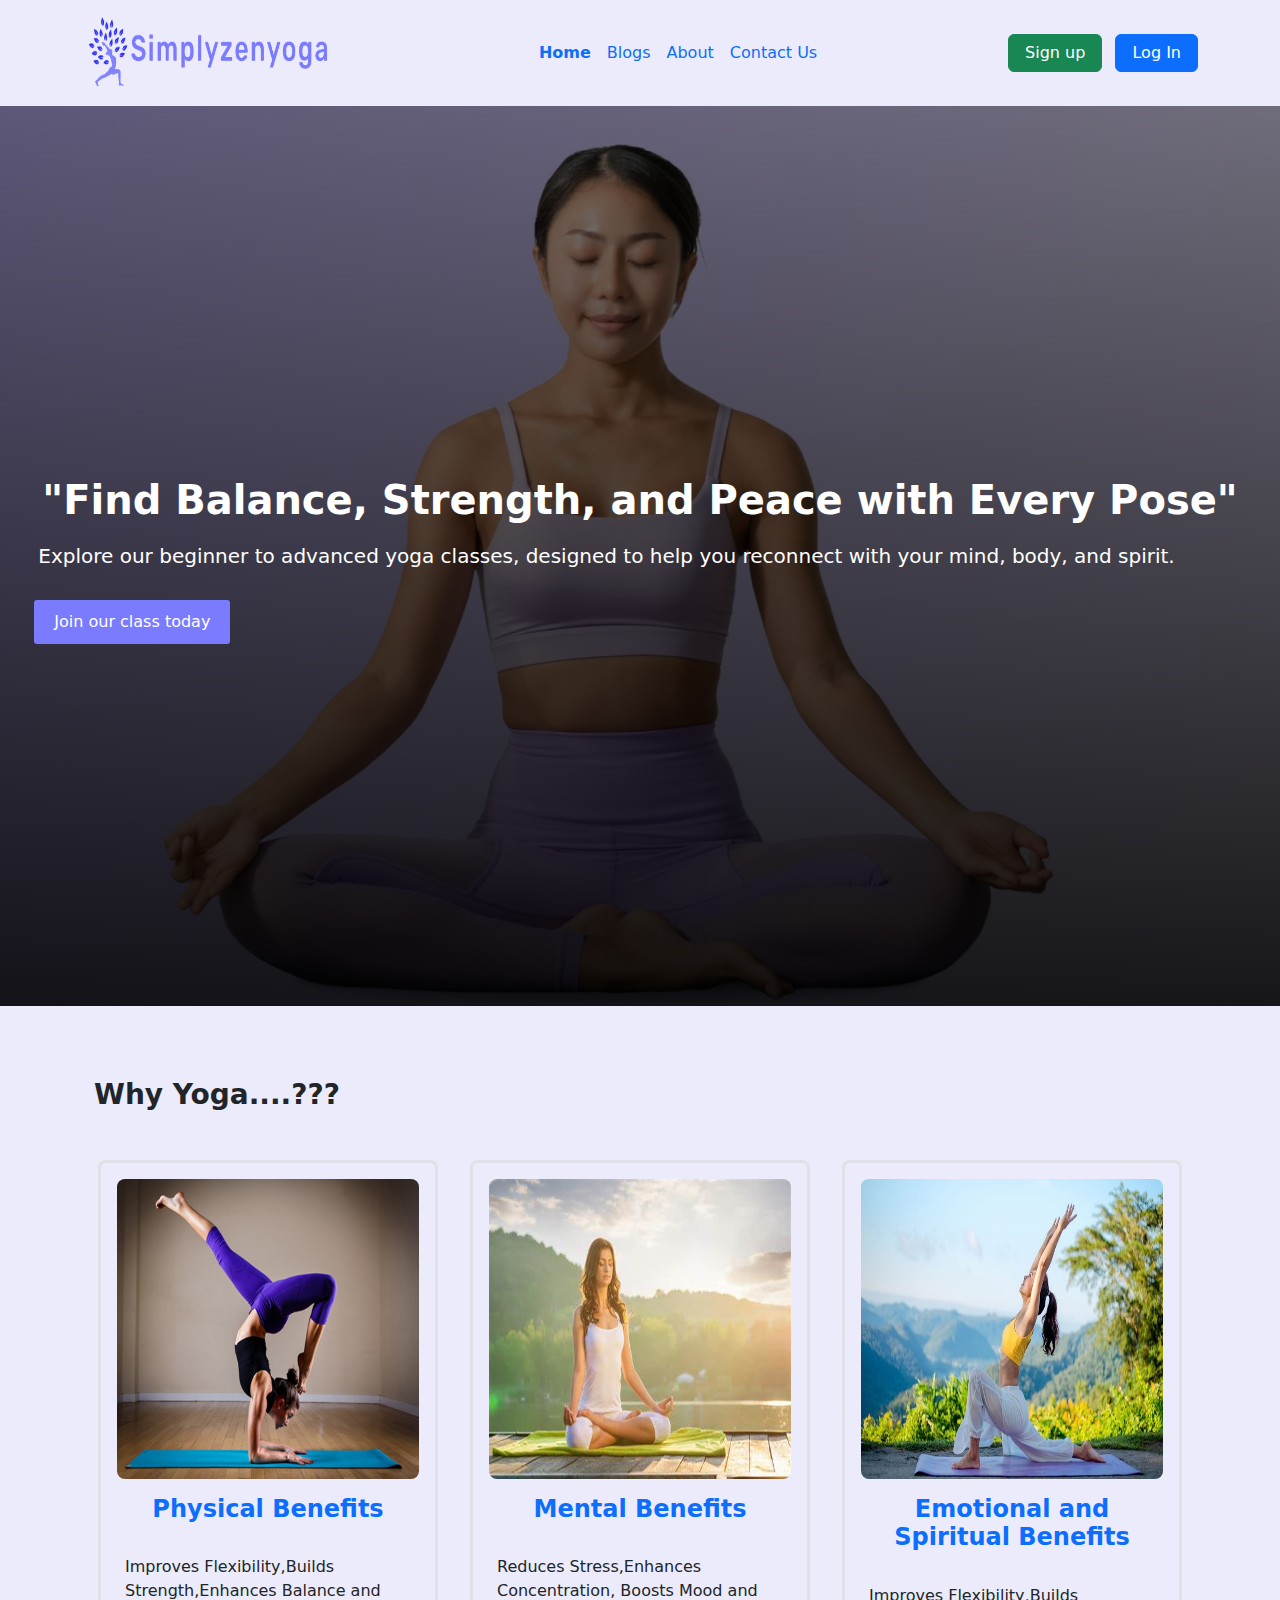
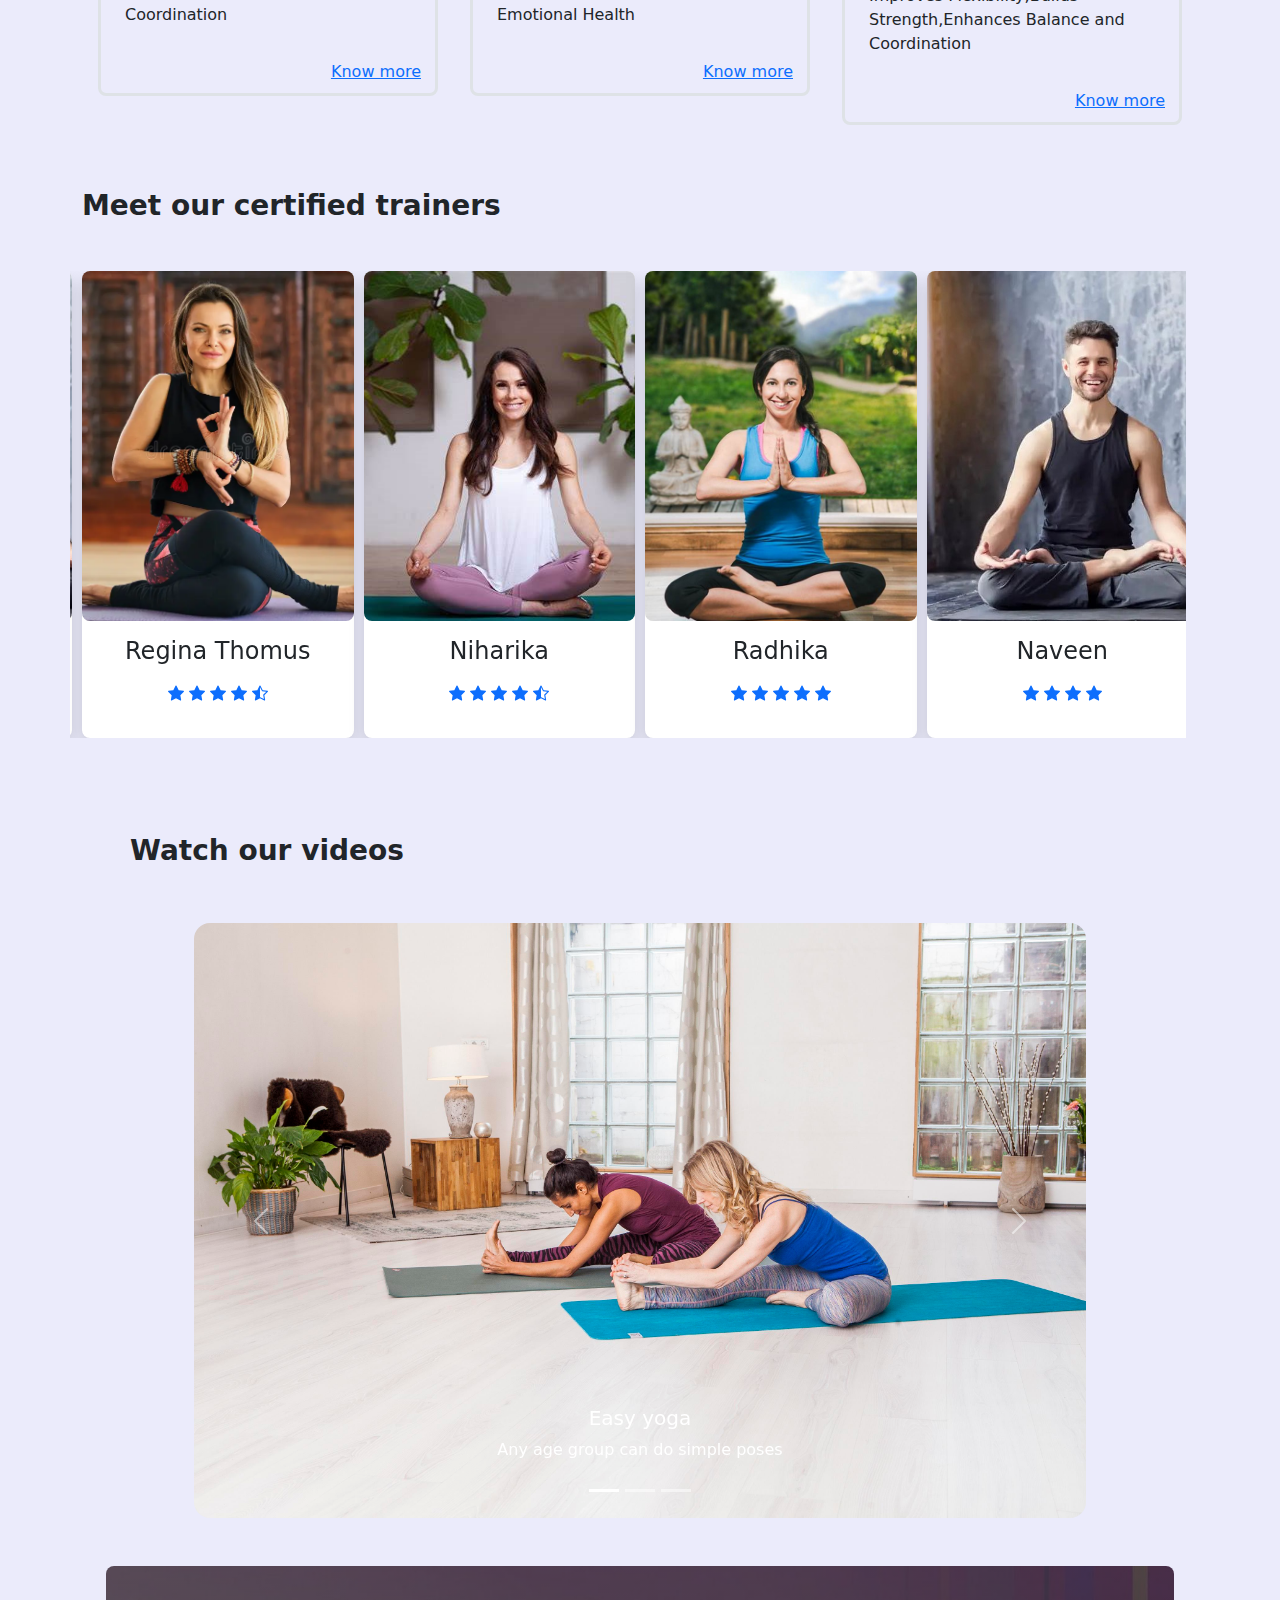
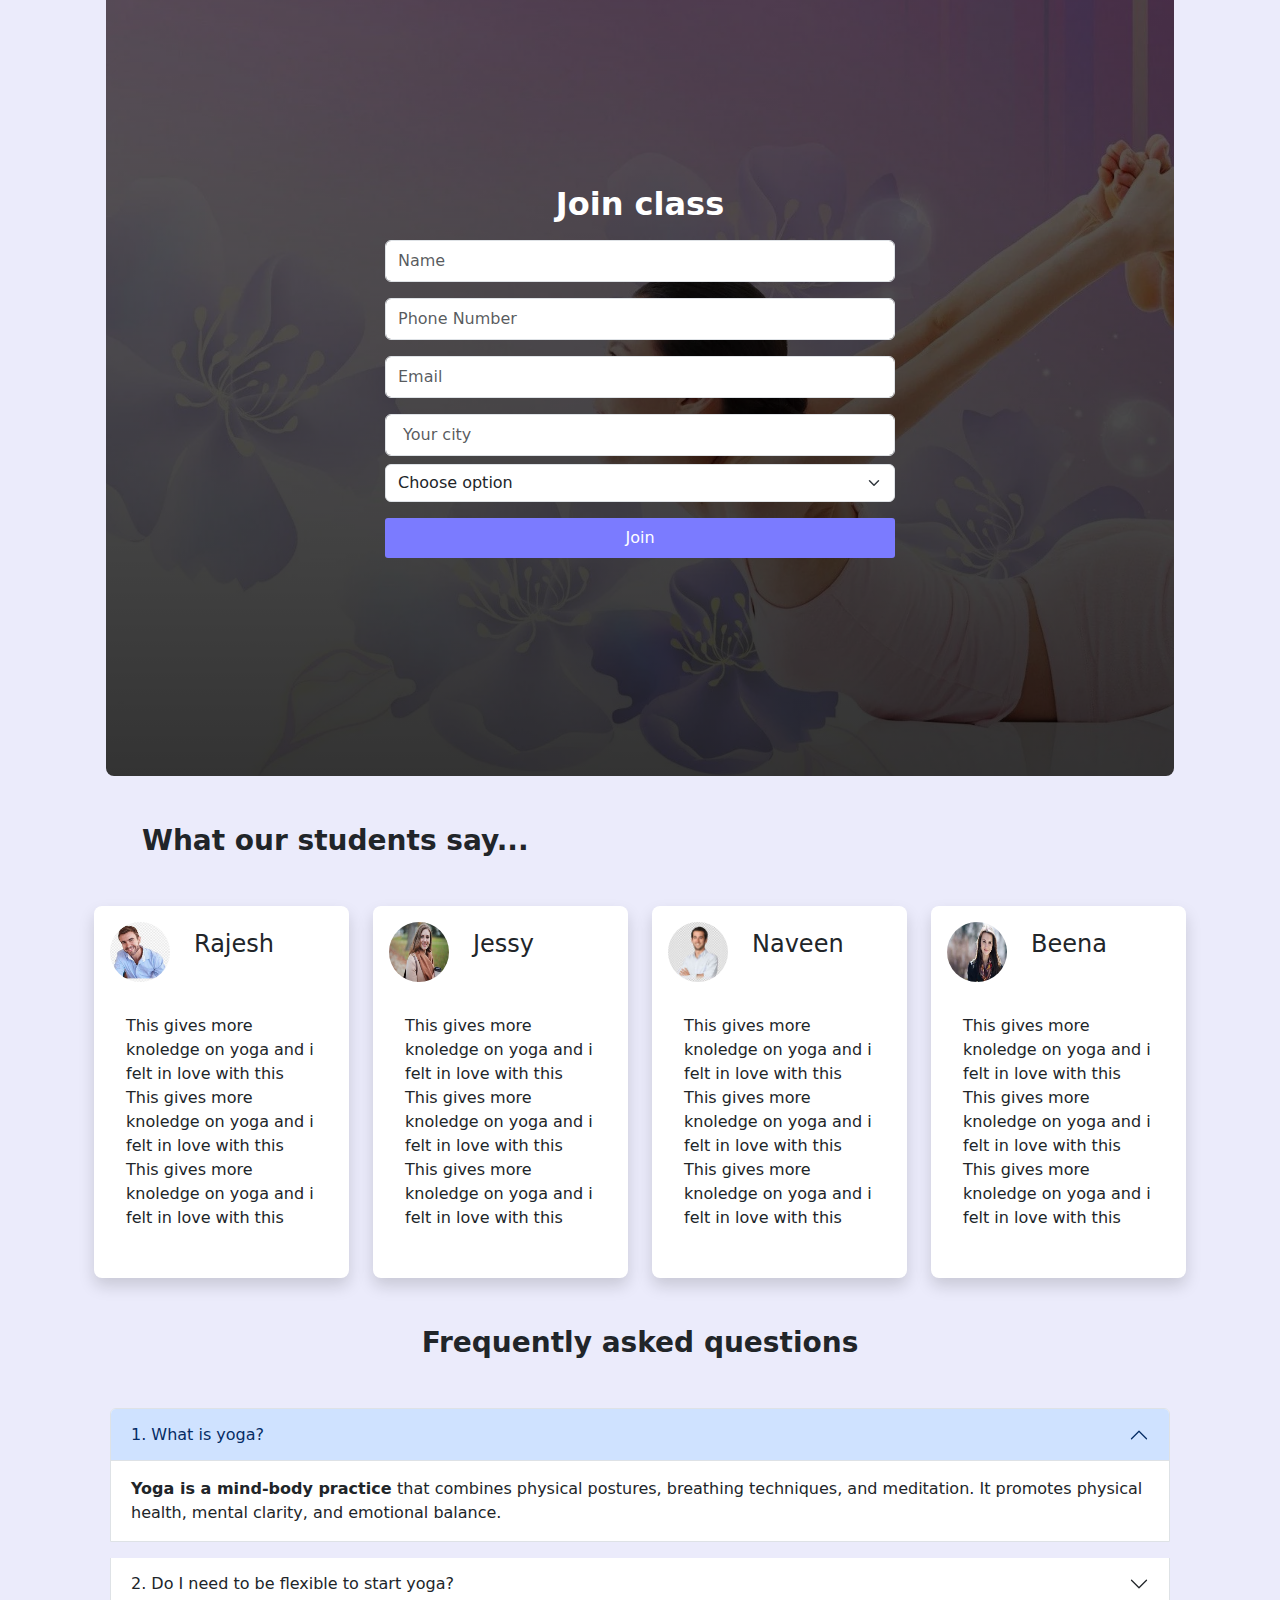
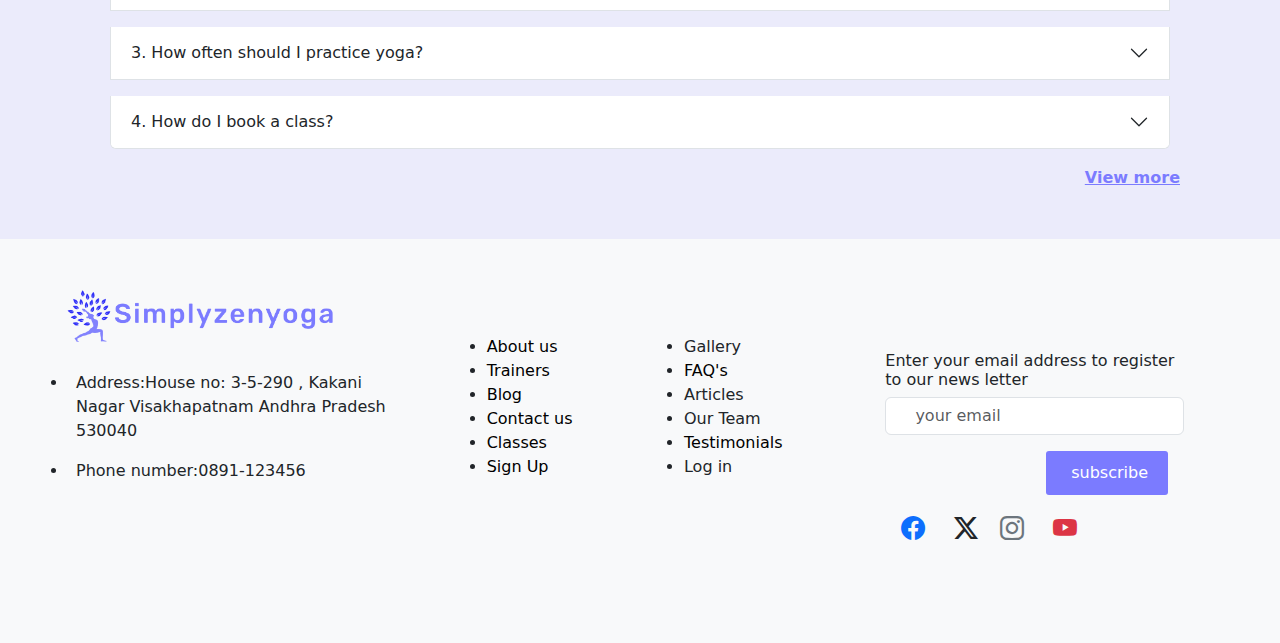
<file: index.html>
<!DOCTYPE html>
<html lang="en">
<head>
    <meta charset="UTF-8">
    <meta name="viewport" content="width=device-width, initial-scale=1.0">
    <title>simplyzenyoga.com</title>
</head> 
<link rel="stylesheet" href="css/bootstrap.min.css">
<script src="js/bootstrap.bundle.min.js"></script>
<link rel="stylesheet" href="https://cdn.jsdelivr.net/npm/bootstrap-icons@1.11.3/font/bootstrap-icons.min.css">
<link rel="stylesheet" href="style.css">
<link rel="stylesheet" href="https://cdn.jsdelivr.net/npm/bootstrap-icons@1.11.3/font/bootstrap-icons.min.css">
<link rel="stylesheet" href="dist/assets/owl.carousel.min.css">
<link rel="stylesheet" href="dist/assets/owl.theme.default.min.css">
<script src="https://code.jquery.com/jquery-3.7.1.min.js"></script>
<script src="dist/owl.carousel.min.js"></script>
<body>
    <header class=" container">
        <nav
            class="navbar navbar-expand  container-fluid "
        >
            <a class="navbar-brand" href="#"><img src="assets/logo1.png" class="logo" alt=""></a>
            <button
                class="navbar-toggler d-lg-none"
                type="button"
                data-bs-toggle="collapse"
                data-bs-target="#collapsibleNavId"
                aria-controls="collapsibleNavId"
                aria-expanded="false"
                aria-label="Toggle navigation"
            ></button>
            <div class="collapse  navbar-collapse" id="collapsibleNavId">
                <ul class="navbar-nav  m-auto mt-2 mt-lg-0">
                    <li class="list nav-item nav-hover">
                        <a class="nav-link  fw-bold text-primary" href="index.html" aria-current="page"
                            >Home <span class="visually-hidden">(current)</span></a
                        >
                    </li>
                    <li class="nav-item nav-hover">
                        <a class="nav-link text-primary fw-medium" href="Blogs.html">Blogs</a>
                    </li>
                    <li class="nav-item nav-hover"> 
                        <a class="nav-link text-primary" href="Aboutus.html">About</a>
                    </li>
                    <li class="nav-item nav-hover">
                        <a class="nav-link text-primary" href="Contactus.html">Contact Us</a>
                    </li>
                   
                        
                </ul>
                
            </div>
            <div class=" me-auto">
                <button class="btn btn-success ps-3 pe-3 me-2 " data-bs-target="#sign" data-bs-toggle="modal">Sign up</button>
                <button class="btn btn-primary ps-3 pe-3" data-bs-target="#login" data-bs-toggle="modal">Log In</button>

            </div>
        </nav>
        

    </header>
    <section>
        <!-- modal-start -->
         <div class="modal fade" id="login">
            <div class="modal-dialog modal-dialog-centered">
                <div class="modal-content">
                    <div class="modal-header border-0">
                        <h4 class="modal-title">Log In</h4>
                        <button class="btn-close" data-bs-dismiss="modal"></button>
                    </div>
                        <div class="modal-body">
                            <form action="">
                                <div class="form-floating">
                                    <input type="email" id="email" class=" form-control my-3" placeholder="">
                                    <label for="email">Email address</label>
                                </div>
                                
                                <div class="form-floating">
                                    <input type="password" class="form-check form-control" name="" id="pass" placeholder="">
                                    <label for="pass">Password</label>
                                </div>
                            </form>

                        </div>
                        <div class="modal-footer border-0 text-center">
                            <button data-bs-dismiss="modal" class="btn btn-primary">Submit</button>

                        </div>

                    

                </div>

            </div>

         </div>
         <div class="modal fade" id="sign">
            <div class="modal-dialog modal-dialog-centered">
                <div class="modal-content">
                    <div class="modal-header border-0">
                        <h4 class="modal-title">Sign Up</h4>
                        <button class="btn-close" data-bs-dismiss="modal"></button>
                    </div>
                        <div class="modal-body">
                            <form action="">
                                <div class="form-floating">
                                    <input type="email" id="email" class=" form-control my-3" placeholder="">
                                    <label for="email">Email address</label>
                                </div>
                                <div class="form-floating">
                                    <input type="tel" id="Phone" class=" form-control my-3" placeholder="">
                                    <label for="Phone">Phone number</label>
                                </div>
                                <div class="form-floating">
                                    <input type="text" id="city" class=" form-control my-3" placeholder="">
                                    <label for="city">City</label>
                                </div>
                                
                                
                            </form>

                        </div>
                        <div class="modal-footer border-0 text-center">
                            <button data-bs-dismiss="modal" class="btn btn-primary">Submit</button>

                        </div>

                    

                </div>

            </div>

         </div>
    </section>
    <section>
        <div class=" container-fluid hero ">
           
            
                <!-- <img class=" w-100 rounded-5" src="./assets/hero5.jpg" alt=""> -->

                <div class="txt m-auto text-white">
                    <h1 class=" text-tertiary fw-bold p-2">"Find Balance, Strength, and Peace with Every Pose"</h1>
                    <h5 class=" p-1 pb-4" >Explore our beginner to advanced yoga classes, designed to help you reconnect with your mind, body, and spirit.</h5>
                    <a href="#join"><button class="btnn ">Join our class today</button></a>
                </div>

            

        </div>
    </section>
    <section class="mt-5">
        <h3 class=" container p-4 fw-bold">Why Yoga....???</h3>
        <div class="row container  m-auto">
            <div class=" col-12 col-md-6 col-lg-4 p-3 ">
                <div class="border border-3 card-why-yoga rounded-3 p-2">
                    <div class="overflow-hidden rounded-3 p-2">
                        <img class="w-100 rounded-3" src="assets/2.jpg" alt="">
                    </div>
                    <h4 class="text-center p-2 fw-semibold text-primary">Physical Benefits</h4>
                    <p class=" p-3">Improves Flexibility,Builds Strength,Enhances Balance and Coordination</p>
                    <div class="text-end">
                        <button class=""><a href="know.html">Know more</a></button>
                    </div>
                </div>
    
            </div>
           
            <div class=" col-12 col-md-6 col-lg-4 p-3 ">
                <div class="border border-3 card-why-yoga rounded-3 p-2 ">
                    <div class="overflow-hidden rounded-3 p-2">
                        <img class="w-100 rounded-3 " src="assets/hero4.jpeg" alt="">
                    </div>
                        <h4 class="text-center p-2 fw-semibold text-primary">Mental Benefits</h4>
                        <p class=" p-3">Reduces Stress,Enhances Concentration, Boosts Mood and Emotional Health</p>
                        <div class="text-end">
                            <button class=""><a href="know.html">Know more</a></button>
                        </div>
                </div>
    
            </div>
           
            <div class=" col-12 col-md-6 col-lg-4  p-3">
                <div class="border border-3 card-why-yoga rounded-3 p-2">
                    <div class="overflow-hidden rounded-3 p-2">
                        <img class="w-100 rounded-3" src="assets/22.jpg" alt="">
                    </div>
                    <h4 class="text-center p-2 fw-semibold text-primary">Emotional and Spiritual Benefits</h4>
                        <p class=" p-3">Improves Flexibility,Builds Strength,Enhances Balance and Coordination</p>
                    <div class="text-end">
                        <button class=""><a href="know.html">Know more</a></button>
                    </div>
                </div>
    
            </div>
        </div>
    </section>

    <section class="container my-5" id="trainer">
        <h3 class=" fw-bold my-5">Meet our certified trainers</h3>
        <div class="owl-carousel row " >
           <div>
            <div class="">
                <div class="card shadow border-0 rounded-3">
                    <div class=" bg1 social rounded-3">
                        <div class="socialIcons justify-content-center align-items-end social">
                            <div class="d-flex  w-100 rounded justify-content-center">

                                <i class="text-primary fw-bold fs-2 bi bi-facebook p-2"></i>
                                <i class="bi bi-instagram fw-bold fs-2 text-danger p-2"></i>
                                <i class="bi bi-twitter-x fw-bold fs-3 text-secondary p-2"></i>
                            </div>
                        </div>
                    </div>
                    
                    <div class="card-body">
                        <h4 class="card-title text-center fw-medium">Regina Thomus</h4>
                        <p class="card-text"><div class="text-center">
                            <i class="bi bi-star-fill text-primary"></i>
                            <i class="bi bi-star-fill text-primary"></i>
                            <i class="bi bi-star-fill text-primary"></i>
                            <i class="bi bi-star-fill text-primary"></i>
                            <i class="bi bi-star-half text-primary"></i>
                        </div></p>
                    </div>
                </div>
                
            </div>
           </div>
             <div>
                <div class="">
                    <div class="card shadow border-0 rounded-3">
                        <div class=" bg2 social rounded-3">
                            <div class="socialIcons justify-content-center align-items-end social">
                                <div class="d-flex  w-100 rounded justify-content-center">
    
                                    <i class="text-primary fw-bold fs-2 bi bi-facebook p-2"></i>
                                    <i class="bi bi-instagram fw-bold fs-2 text-danger p-2"></i>
                                    <i class="bi bi-twitter-x fw-bold fs-3 text-secondary p-2"></i>
                                </div>
                            </div>
                        </div>
                        
                        <div class="card-body">
                            <h4 class="card-title text-center fw-medium">Niharika</h4>
                            <p class="card-text"><div class="text-center">
                                <i class="bi bi-star-fill text-primary"></i>
                                <i class="bi bi-star-fill text-primary"></i>
                                <i class="bi bi-star-fill text-primary"></i>
                                <i class="bi bi-star-fill text-primary"></i>
                                <i class="bi bi-star-half text-primary"></i>
                            </div></p>
                        </div>
                    </div>
                    
                </div> 
             </div>
            <div>
                <div class="">
                    <div class="card shadow border-0 rounded-3">
                        <div class=" bg3 social rounded-3">
                            <div class="socialIcons justify-content-center align-items-end social">
                                <div class="d-flex  w-100 rounded justify-content-center">
    
                                    <i class="text-primary fw-bold fs-2 bi bi-facebook p-2"></i>
                                    <i class="bi bi-instagram fw-bold fs-2 text-danger p-2"></i>
                                    <i class="bi bi-twitter-x fw-bold fs-3 text-secondary p-2"></i>
                                </div>
                            </div>
                        </div>
                        
                        <div class="card-body">
                            <h4 class="card-title text-center fw-medium">Radhika</h4>
                            <p class="card-text"><div class="text-center">
                                <i class="bi bi-star-fill text-primary"></i>
                                <i class="bi bi-star-fill text-primary"></i>
                                <i class="bi bi-star-fill text-primary"></i>
                                <i class="bi bi-star-fill text-primary"></i>
                                <i class="bi bi-star-fill text-primary"></i>
                            </div></p>
                        </div>
                    </div>
                    
                </div> 
            </div>
              <div>
                <div class="">
                    <div class="card shadow border-0 rounded-3">
                        <div class=" bg4 social rounded-3">
                            <div class="socialIcons justify-content-center align-items-end social">
                                <div class="d-flex  w-100 rounded justify-content-center">
    
                                    <i class="text-primary fw-bold fs-2 bi bi-facebook p-2"></i>
                                    <i class="bi bi-instagram fw-bold fs-2 text-danger p-2"></i>
                                    <i class="bi bi-twitter-x fw-bold fs-3 text-secondary p-2"></i>
                                </div>
                            </div>
                        </div>
                        
                        <div class="card-body">
                            <h4 class="card-title text-center fw-medium">Naveen</h4>
                            <p class="card-text"><div class="text-center">
                                <i class="bi bi-star-fill text-primary"></i>
                                <i class="bi bi-star-fill text-primary"></i>
                                <i class="bi bi-star-fill text-primary"></i>
                                <i class="bi bi-star-fill text-primary"></i>
                                
                            </div></p>
                        </div>
                    </div>
                    
                </div> 
              </div>
            
          </div>
    </section>

    <section class="container mt-5 ">
        <h3 class="p-5 fw-bold " id="video">Watch our videos</h3>
        <div class=" video m-auto">

            <div id="carouselExampleCaptions" class="carousel slide " data-bs-ride="carousel">
                <div class="carousel-indicators">
                  <button type="button" data-bs-target="#carouselExampleCaptions" data-bs-slide-to="0" class="active" aria-current="true" aria-label="Slide 1"></button>
                  <button type="button" data-bs-target="#carouselExampleCaptions" data-bs-slide-to="1" aria-current="true" aria-label="Slide 2"></button>
                  <button type="button" data-bs-target="#carouselExampleCaptions" data-bs-slide-to="2"aria-current="true" aria-label="Slide 3"></button>
                </div>
                <div class="carousel-inner rounded-4">
                  <div class="carousel-item col-12 col-md-6 col-lg-12 active">
                    <img src="assets/21.jpg" class="d-block w-100" alt="...">
                    <div class="carousel-caption d-none d-md-block">
                      <h5 class=" text-white">Easy yoga</h5>
                      <p class=" text-white">Any age group can do simple poses</p>
                    </div>
                  </div>
                  <div class="carousel-item col-12 col-md-6 col-lg-12">
                    <img src="assets/bl4.jpg" class="d-block w-100" alt="...">
                    <div class="carousel-caption d-none d-md-block">
                      <h5 class=" text-white">Body Flexibity</h5>
                      <p class=" text-white">To get Flexible body by doing simple stretches everyday</p>
                    </div>
                  </div>
                  <div class="carousel-item col-12 col-md-6 col-lg-12">
                    <img src="assets/aaa.webp" class="d-block w-100" alt="...">
                    <div class="carousel-caption d-none d-md-block">
                      <h5 class="text-white">Outdoor yoga</h5>
                      <p class=" text-white">outdoor yoga classes for pleasent feeling

                      </p>
                    </div>
                  </div>
                </div>
                <button class="carousel-control-prev" type="button" data-bs-target="#carouselExampleCaptions" data-bs-slide="prev">
                  <span class="carousel-control-prev-icon" aria-hidden="true"></span>
                  <span class="visually-hidden">Previous</span>
                </button>
                <button class="carousel-control-next" type="button" data-bs-target="#carouselExampleCaptions" data-bs-slide="next">
                  <span class="carousel-control-next-icon" aria-hidden="true"></span>
                  <span class="visually-hidden">Next</span>
                </button>
              </div>
        </div>
        

    </section>
    <section class=" container">

    </section>
    <section>
        
    </section>
   
    <section class=" container my-5 px-5 " id="join">
       <div class="row formbg rounded-3">
        <div class="col-6 m-auto">
            <h2 class=" text-center fw-bold my-3 text-white">Join class</h2>
            <form onsubmit="return formValidation()">
                <input class="form-control my-2 py-2 " type="text" id="fullName" placeholder="Name">
                <p class="text-danger" id="nameError"></p>
                <input class="form-control my-2 py-2 " type="tel" id="mobileNumber" name="" id="" placeholder="Phone Number">
                <p class="text-danger" id="mobileError"></p>
                <input class="form-control my-2 py-2 " type="email" id="emailId" name="" id="" placeholder="Email">
                <p class="text-danger" id="emailError"></p>
                <input class="form-control my-2 py-2 " type="text" placeholder=" Your city">
                <select class="form-select" name="" id="">
                    <option value="">Choose option</option>
                    <option value="">Social media</option>
                    <option value="">Newspaper</option>
                    <option value="">Pomplet</option>
                    <option value="">Friend</option>
                    <option value="">other</option>
                </select>
             <input class="form-check form-control my-3 p-2 btnn" type="submit" value="Join">

            </form>

        </div>
    </div>

    </section>
    <script src="script.js"></script>
    <section class="container mt-5" id="Testimonials">
        <h3 class="container m-5  fw-bold">What our students say...</h3>
        <div class="row mx-auto">
           <div class="  col-12 col-md-6 col-lg-3 ">
            <div class=" shadow m-auto rounded-3 bg-white p-2">
                <div class=" m-auto d-flex">
                    <img class="  profile m-2" src="assets/2a.jpg" alt="">
                    <h4 class=" p-3">Rajesh</h4>
                </div>
                <p class=" p-4">This gives more knoledge on yoga and i felt in love with this This gives more knoledge on yoga and i felt in love with this
                    This gives more knoledge on yoga and i felt in love with this
                </p>

            </div>
           </div>
           <div class=" col-12 col-md-6 col-lg-3">
            <div class=" shadow m-auto rounded-3 bg-white  p-2">
                <div class=" m-auto d-flex">
                    <img class="  profile m-2 " src="assets/2b.jpg" alt="">
                    <h4 class=" p-3">Jessy</h4>
                </div>
                <p class=" p-4">This gives more knoledge on yoga and i felt in love with this This gives more knoledge on yoga and i felt in love with this
                    This gives more knoledge on yoga and i felt in love with this
                </p>

            </div>
           </div>
           <div class=" col-12 col-md-6 col-lg-3 ">
            <div class=" shadow m-auto rounded-3 bg-white  p-2">
                <div class=" m-auto d-flex">
                    <img class="  profile m-2" src="assets/2d.jpg" alt="">
                    <h4 class=" p-3"> Naveen</h4>
                </div>
                <p class=" p-4">This gives more knoledge on yoga and i felt in love with this This gives more knoledge on yoga and i felt in love with this
                    This gives more knoledge on yoga and i felt in love with this
                </p>

            </div>
           </div>
            <div class=" col-12 col-md-6 col-lg-3">
                <div class=" shadow m-auto rounded-3 bg-white  p-2">
                    <div class=" m-auto d-flex">
                        <img class="  profile m-2" src="assets/2c.jpg" alt="">
                        <h4 class=" p-3">Beena</h4>
                    </div>
                    <p class=" p-4">This gives more knoledge on yoga and i felt in love with this This gives more knoledge on yoga and i felt in love with this
                        This gives more knoledge on yoga and i felt in love with this
                    </p>
    
                </div>
            </div>

        </div>

    </section>
    <section class="container mt-5">
        <div>
            <h3 class="text-center fw-semibold m-3 mb-5">Frequently asked questions</h3>
        </div>
        <div class="container">
            <div class="accordion" id="accordionExample">
                <div class="accordion-item m-3">
                  <h2 class="accordion-header" id="headingOne">
                    <button class="accordion-button" type="button" data-bs-toggle="collapse" data-bs-target="#collapseOne" aria-expanded="true" aria-controls="collapseOne">
                        1. What is yoga?
                    </button>
                  </h2>
                  <div id="collapseOne" class="accordion-collapse collapse show" aria-labelledby="headingOne" data-bs-parent="#accordionExample">
                    <div class="accordion-body">
                      <strong> Yoga is a mind-body practice </strong> that combines physical postures, breathing techniques, and meditation. It promotes physical health, mental clarity, and emotional balance.
                    </div>
                  </div>
                </div>
                <div class="accordion-item m-3">
                  <h2 class="accordion-header" id="headingTwo">
                    <button class="accordion-button collapsed" type="button" data-bs-toggle="collapse" data-bs-target="#collapseTwo" aria-expanded="false" aria-controls="collapseTwo">
                        2. Do I need to be flexible to start yoga? 
                    </button>
                  </h2>
                  <div id="collapseTwo" class="accordion-collapse collapse" aria-labelledby="headingTwo" data-bs-parent="#accordionExample">
                    <div class="accordion-body">
                      <strong>Not at all! Yoga is for everyone </strong> regardless of flexibility or fitness level. Classes can be adapted to meet individual needs, and over time, you may find your flexibility improves.
                    </div>
                  </div>
                </div>
                <div class="accordion-item m-3">
                  <h2 class="accordion-header" id="headingThree">
                    <button class="accordion-button collapsed" type="button" data-bs-toggle="collapse" data-bs-target="#collapseThree" aria-expanded="false" aria-controls="collapseThree">
                        3. How often should I practice yoga? 
                    </button>
                  </h2>
                  <div id="collapseThree" class="accordion-collapse collapse" aria-labelledby="headingThree" data-bs-parent="#accordionExample">
                    <div class="accordion-body">
                      <strong>For best results,</strong> aim for at least 2-3 times a week. However, even a few minutes of practice daily can be beneficial.
                    </div>
                  </div>
                </div>
                <div class="accordion-item m-3">
                  <h2 class="accordion-header" id="headingfour">
                    <button class="accordion-button collapsed" type="button" data-bs-toggle="collapse" data-bs-target="#collapsefour" aria-expanded="false" aria-controls="collapsefour">
                        4. How do I book a class?
                    </button>
                  </h2>
                  <div id="collapsefour" class="accordion-collapse collapse" aria-labelledby="headingfour" data-bs-parent="#accordionExample">
                    <div class="accordion-body">
                      <strong>You</strong> can book a class through our website's Schedule page or through our mobile app. Advanced booking is recommended as classes can fill up quickly.
                    </div>
                  </div>
                </div>
               
              

        </div>
        <div class="card-why-yoga text-end ">
            <a href="faq.html"><button class="fw-semibold">View more</button></a>
        </div>
        
    </section>

    
    <footer class=" container-fluid bg-body-tertiary mt-5 p-5">
        
        <div class=" row m-auto">
            <div class=" col-12 col-md-6 col-lg-4">
                <h1 class=" fs-2 fw-bold "><img src="assets/logo1.png" class="w-75" alt=""></h1>
                <ul class=" p-2">
                    <li class=" p-2">
                        Address:House no: 3-5-290 ,
                        Kakani Nagar 
                        Visakhapatnam
                        Andhra Pradesh 530040
                        
                    </li>
                    <li class=" p-2">
                        Phone number:0891-123456
                    </li>
            </ul>
            

        </div>
        <div class="col-6 col-md-6 col-lg-2 mt-5 icon" >
            
            <ul>
                <li><a href="Aboutus.html">About us</a></li>
                <li><a href="#trainer">Trainers</a></li>
                <li><a href="Blogs.html">Blog</a></li>
                <li><a href="Contactus.html">Contact us</a></li>
                <li><a href="#video">Classes</a></li>
                <li><a href="#join">Sign Up</a></li>
            </ul>
            
        </div>
        <div class=" col-6 col-md-6 col-lg-2 mt-5 icon">
            <ul>
                <li>Gallery</li>
                <li><a href="faq.html">FAQ's</a></li>
                <li>Articles</li>
                <li>Our Team</li>
                <li><a href="#Testimonials">Testimonials</a></li>
                <li>Log in</li>
            </ul>
            
        </div>
        <div class=" col-6 col-md-6 col-lg-4 mt-3 p-5">
            <h6>Enter your email address to register to our news letter</h6>
            <form action="">
                <input type="email" class=" form-check form-control" name="" placeholder=" your email" id="">
                <div class=" text-end m-3">
                    <input type="submit" value=" subscribe" class=" btnn" >
                </div>
                <i class="fs-4 m-2 text-primary p-2 bi bi-facebook"></i>
                <i class="fs-4 m-2 text-dark bi bi-twitter-x"></i>
                <i class="fs-4 m-2 text-secondary bi bi-instagram"></i>
                <i class="fs-4 m-2 text-danger p-2 bi bi-youtube"></i>
            </form>
            
            
        </div>
        
        
    </div>
    
    
</footer>


<script>
    $('.owl-carousel').owlCarousel({
        loop:true,
        margin:10,
        nav:true,
        autoplay:true,
    autoplayTimeout:1000,
    autoplayHoverPause:true,
        responsiveClass:true,
        responsive:{
            0:{
                items:1,
                nav:true
            },
            600:{
                items:2,
                nav:true
            },
            1000:{
                items:4,
                nav:true,
                loop:true
            }
        }
    })
</script>



</body>
</html>
</file>
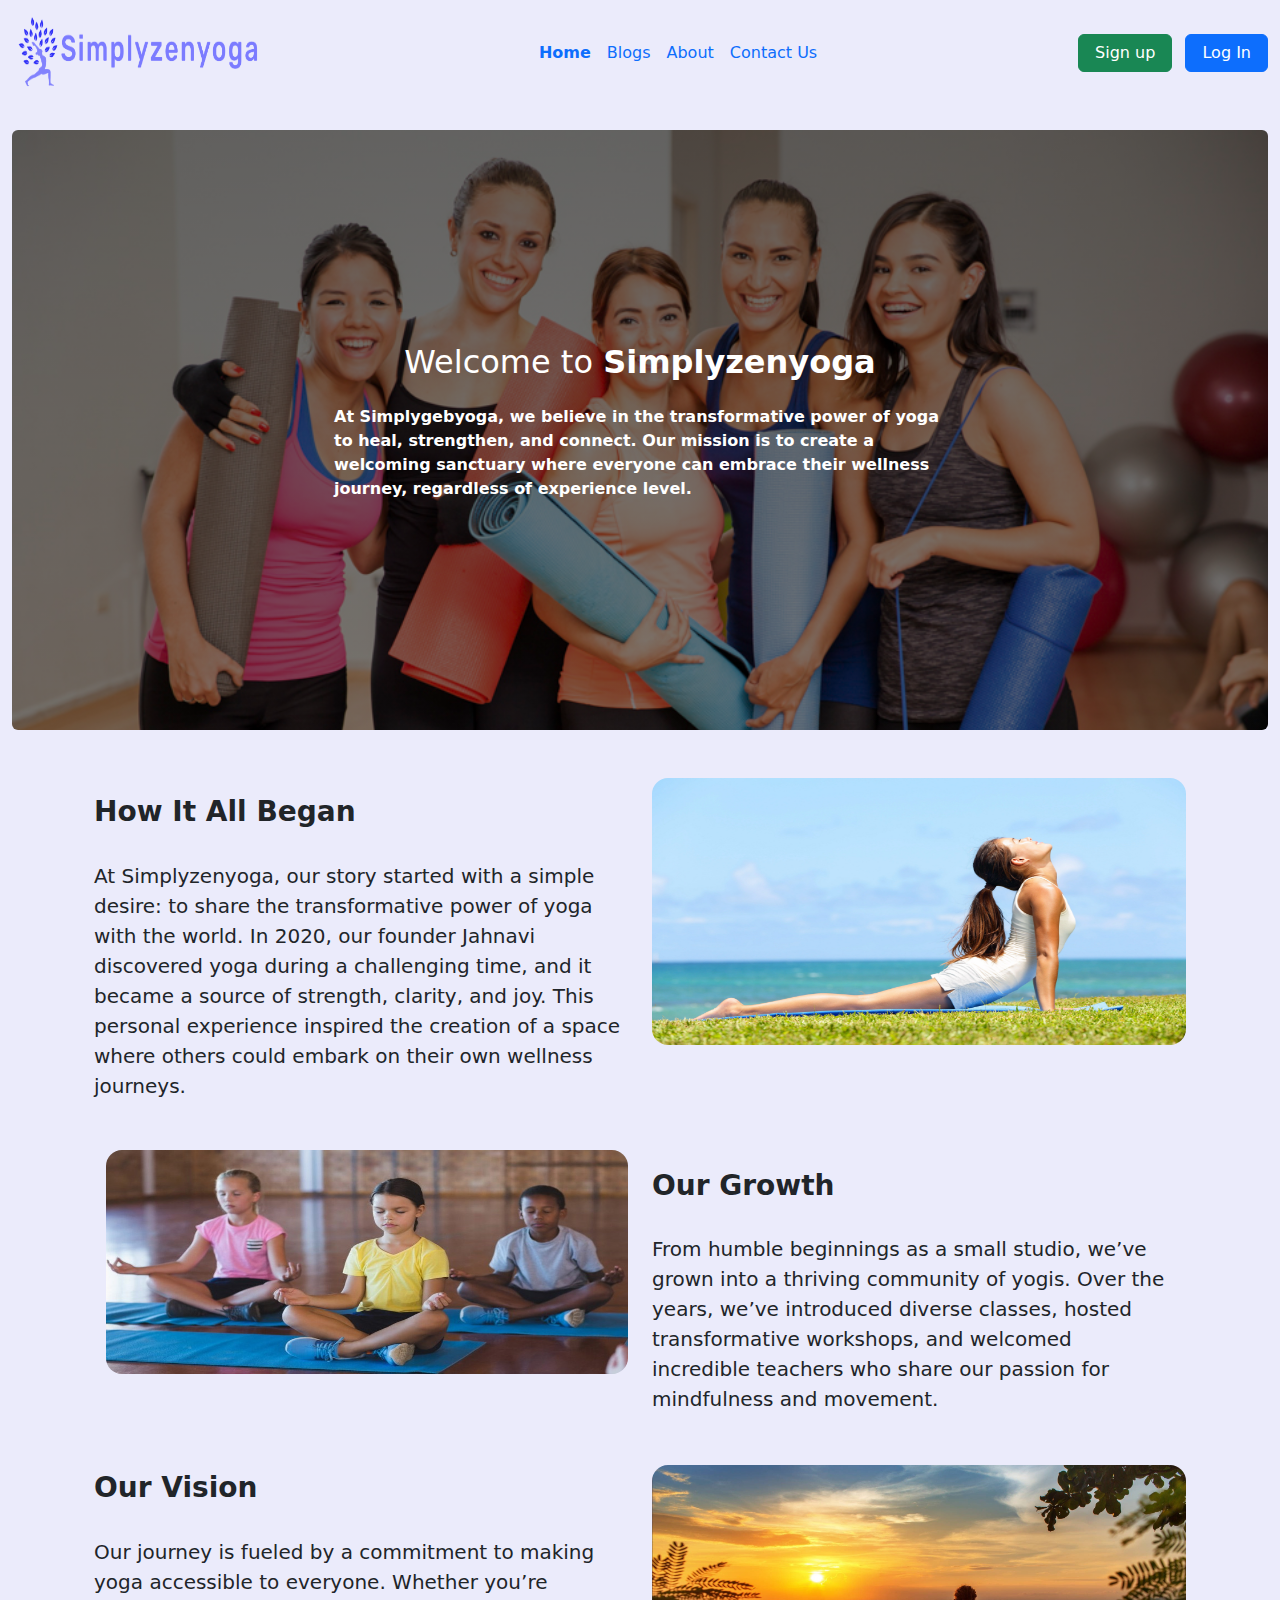
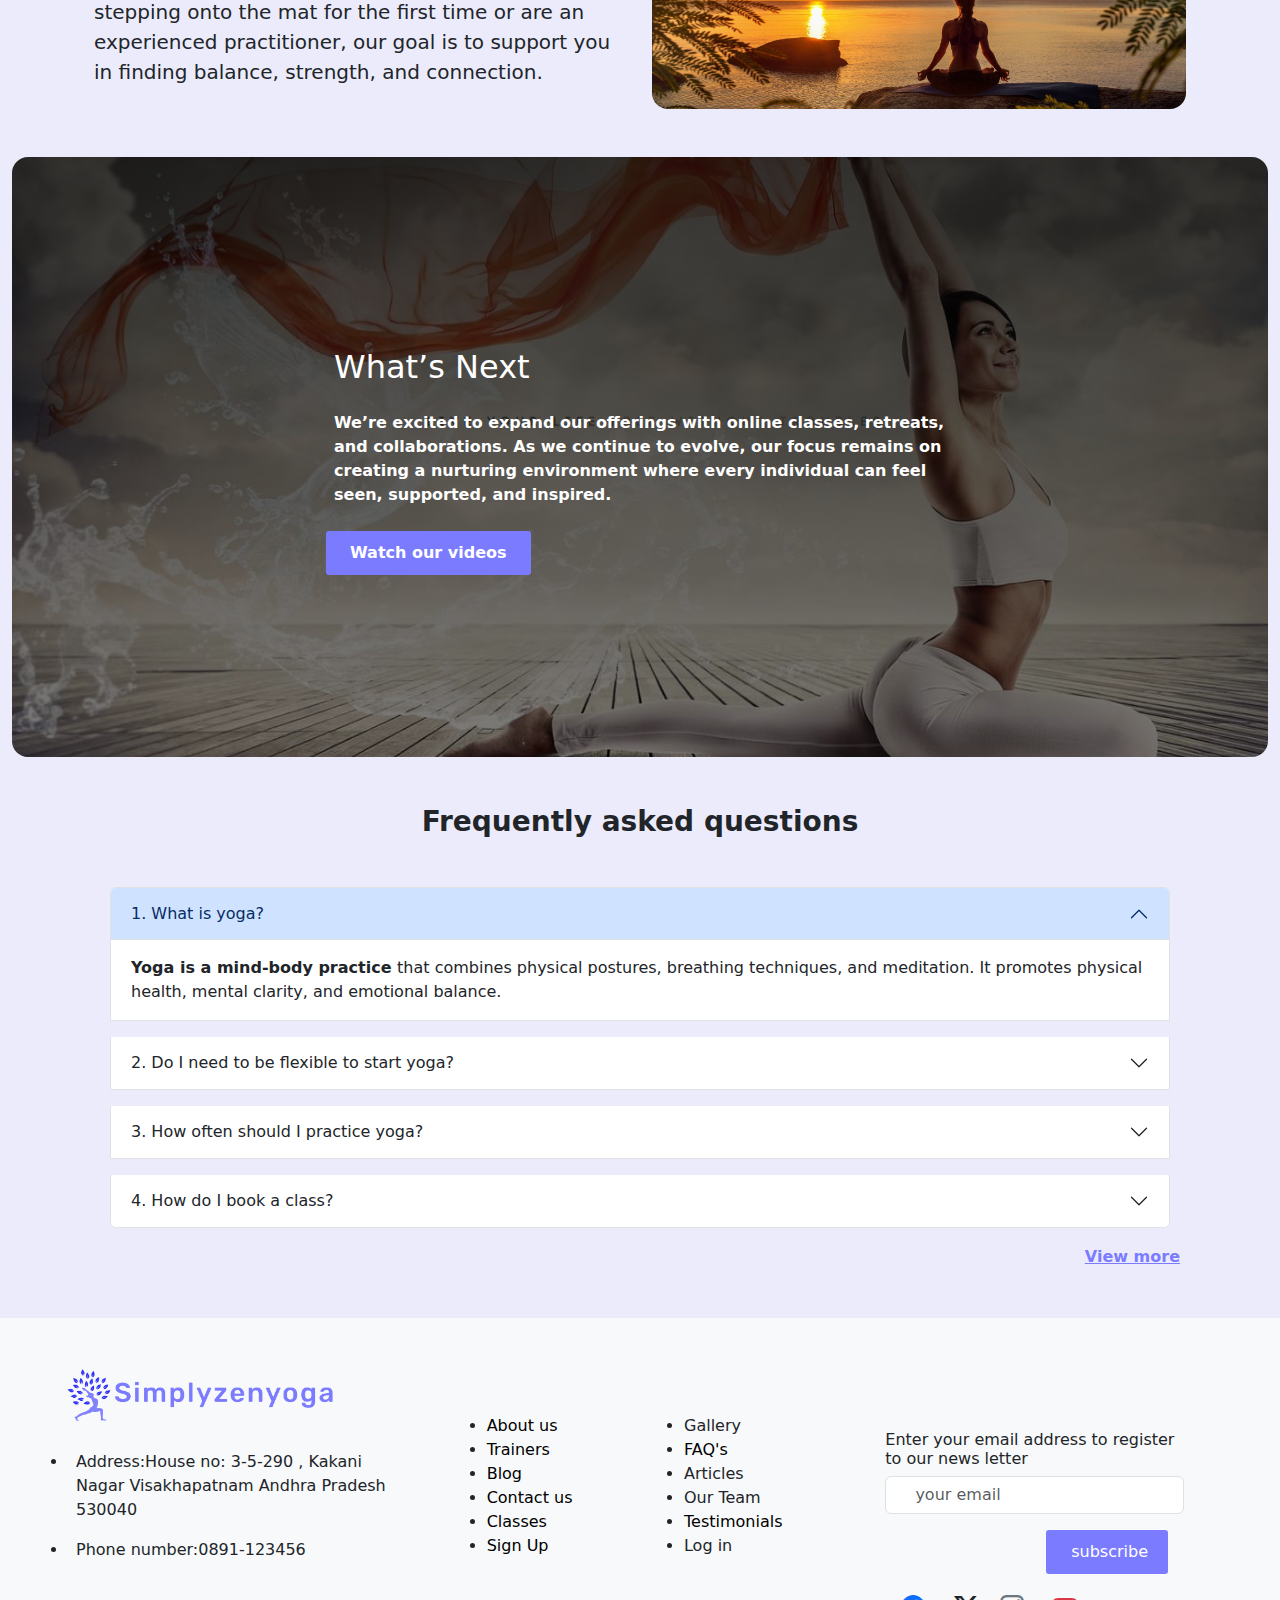
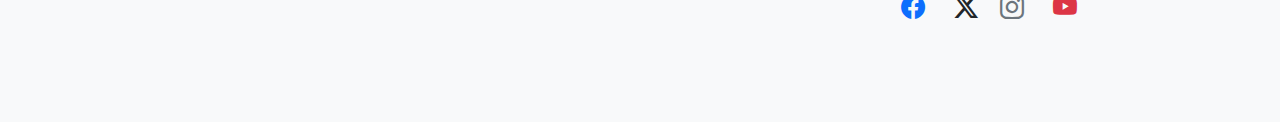
<file: Aboutus.html>
<!DOCTYPE html>
<html lang="en">
<head>
    <meta charset="UTF-8">
    <meta name="viewport" content="width=device-width, initial-scale=1.0">
    <title>simplyzenyoga.com</title>
</head> 
<link rel="stylesheet" href="css/bootstrap.min.css">
<script src="js/bootstrap.bundle.min.js"></script>
<link rel="stylesheet" href="style.css">
<link rel="stylesheet" href="https://cdn.jsdelivr.net/npm/bootstrap-icons@1.11.3/font/bootstrap-icons.min.css">

<body>
    <header class=" container-fluid">
        <nav
            class="navbar navbar-expand  container-fluid "
        >
            <a class="navbar-brand" href="#"><img src="assets/logo1.png" class="logo" alt=""></a>
            <button
                class="navbar-toggler d-lg-none"
                type="button"
                data-bs-toggle="collapse"
                data-bs-target="#collapsibleNavId"
                aria-controls="collapsibleNavId"
                aria-expanded="false"
                aria-label="Toggle navigation"
            ></button>
            <div class="collapse  navbar-collapse" id="collapsibleNavId">
                <ul class="navbar-nav  m-auto mt-2 mt-lg-0">
                    <li class="list nav-item nav-hover">
                        <a class="nav-link  fw-bold text-primary" href="index.html" aria-current="page"
                            >Home <span class="visually-hidden">(current)</span></a
                        >
                    </li>
                    <li class="nav-item nav-hover">
                        <a class="nav-link text-primary fw-medium" href="Blogs.html">Blogs</a>
                    </li>
                    <li class="nav-item nav-hover"> 
                        <a class="nav-link text-primary" href="Aboutus.html">About</a>
                    </li>
                    <li class="nav-item nav-hover">
                        <a class="nav-link text-primary" href="Contactus.html">Contact Us</a>
                    </li>
                   
                        
                </ul>
                
            </div>
            <div class=" me-auto">
                <button class="btn btn-success ps-3 pe-3 me-2 " data-bs-target="#sign" data-bs-toggle="modal">Sign up</button>
                <button class="btn btn-primary ps-3 pe-3" data-bs-target="#login" data-bs-toggle="modal">Log In</button>

            </div>
        </nav>
        

    </header>
    <section>
        <!-- modal-start -->
         <div class="modal fade" id="login">
            <div class="modal-dialog modal-dialog-centered">
                <div class="modal-content">
                    <div class="modal-header border-0">
                        <h4 class="modal-title">Log In</h4>
                        <button class="btn-close" data-bs-dismiss="modal"></button>
                    </div>
                        <div class="modal-body">
                            <form action="">
                                <div class="form-floating">
                                    <input type="email" id="email" class=" form-control my-3" placeholder="">
                                    <label for="email">Email address</label>
                                </div>
                                
                                <div class="form-floating">
                                    <input type="password" class="form-check form-control" name="" id="pass" placeholder="">
                                    <label for="pass">Password</label>
                                </div>
                            </form>

                        </div>
                        <div class="modal-footer border-0 text-center">
                            <button data-bs-dismiss="modal" class="btn btn-primary">Submit</button>

                        </div>

                    

                </div>

            </div>

         </div>
         <div class="modal fade" id="sign">
            <div class="modal-dialog modal-dialog-centered">
                <div class="modal-content">
                    <div class="modal-header border-0">
                        <h4 class="modal-title">Sign Up</h4>
                        <button class="btn-close" data-bs-dismiss="modal"></button>
                    </div>
                        <div class="modal-body">
                            <form action="">
                                <div class="form-floating">
                                    <input type="email" id="email" class=" form-control my-3" placeholder="">
                                    <label for="email">Email address</label>
                                </div>
                                <div class="form-floating">
                                    <input type="tel" id="Phone" class=" form-control my-3" placeholder="">
                                    <label for="Phone">Phone number</label>
                                </div>
                                <div class="form-floating">
                                    <input type="text" id="city" class=" form-control my-3" placeholder="">
                                    <label for="city">City</label>
                                </div>
                                
                                
                            </form>

                        </div>
                        <div class="modal-footer border-0 text-center">
                            <button data-bs-dismiss="modal" class="btn btn-primary">Submit</button>

                        </div>

                    

                </div>

            </div>

         </div>
    </section>
   
    <section class=" container-fluid my-2  ">
        <div class=" ab  d-flex align-items-center mt-4 rounded-2">
            <div class="col-6 m-auto text-white">
                <h2 class=" p-2 text-center">Welcome to <strong>Simplyzenyoga </strong> </h2>
                <p class=" p-2 fw-semibold fs-6 ">At Simplygebyoga, we believe in the transformative power of yoga to heal, strengthen, and connect. 
                    Our mission is to create a welcoming sanctuary where everyone can embrace their wellness journey, regardless of experience level.</p>
                </div>
        </div>
    </section>
    <section class=" container p-4 my-2">
                 <div class="row mt-3">
                    <div class=" col-lg-6 col-sm-12  my-auto">
                        <h3 class="pb-4 fw-semibold">How It All Began</h3>
                    <p class=" fs-5 fw-medium">At Simplyzenyoga, our story started with a simple desire: to share the transformative power of yoga with the world. 
                        In 2020, our founder Jahnavi discovered yoga during a challenging time, and it became a source of strength, clarity, and joy. 
                        This personal experience inspired the creation of a space where others could embark on their own wellness journeys.
                    </p>
                    </div>
                    <div class=" col-lg-6 col-sm-12 ">
                        <img class=" w-100 h-75 rounded-4" src="assets/aaa.webp" alt="">
                    </div>
                </div>
                <div class="row m-auto mt-3 ">
                    <div class=" col-lg-6 col-sm-12 ">
                        <img class=" w-100 h-75 rounded-4" src="assets/iii.jpg" alt="">
                    </div>
                    <div class=" col-lg-6 col-sm-12  my-auto ">
                        <h3 class="pb-4 fw-semibold">Our Growth</h3>
                    <p class=" fs-5 fw-medium">From humble beginnings as a small studio, we’ve grown into a thriving community of yogis.
                         Over the years, we’ve introduced diverse classes, hosted transformative workshops, and welcomed incredible teachers 
                         who share our passion for mindfulness and movement.
                    </p>
                    </div>
                    
                </div>
                <div class="row mt-3">
                    <div class=" col-lg-6 col-sm-12  my-auto">
                        <h3 class="pb-4 fw-semibold">Our Vision</h3>
                    <p class=" fs-5 fw-medium">Our journey is fueled by a commitment to making yoga accessible to everyone. 
                        Whether you’re stepping onto the mat for the first time or are an experienced practitioner, our goal is to 
                        support you in finding balance, strength, and connection.
                    </p>
                    </div>
                    <div class=" col-lg-6 col-sm-12 ">
                        <img class=" w-100 rounded-4" src="assets/hero2.jpg" alt="">
                    </div>
                </div>
    </section>
    <section class=" container-fluid my-2  ">
        <div class=" bc d-flex rounded-4 mt-4 rounded-2">
            <div class="col-6 m-auto text-white">
                <h2 class=" p-2 ">What’s Next</h2>
                <p class=" p-2 fw-semibold fs-6 ">We’re excited to expand our offerings with online classes, retreats, and collaborations. As we continue to evolve, our focus remains on creating a nurturing environment where every individual can feel seen, supported, and inspired.
                </p>
                <a href="#video"><button class=" btnn text-white fw-semibold ps-4 pe-4">Watch our videos</button></a>
            </div>
        </div>
    </section>
    <section>
        
    </section>
    <section class="container mt-5">
        <div>
            <h3 class="text-center fw-semibold m-3 mb-5">Frequently asked questions</h3>
        </div>
        <div class="container">
            <div class="accordion" id="accordionExample">
                <div class="accordion-item m-3">
                  <h2 class="accordion-header" id="headingOne">
                    <button class="accordion-button" type="button" data-bs-toggle="collapse" data-bs-target="#collapseOne" aria-expanded="true" aria-controls="collapseOne">
                        1. What is yoga?
                    </button>
                  </h2>
                  <div id="collapseOne" class="accordion-collapse collapse show" aria-labelledby="headingOne" data-bs-parent="#accordionExample">
                    <div class="accordion-body">
                      <strong> Yoga is a mind-body practice </strong> that combines physical postures, breathing techniques, and meditation. It promotes physical health, mental clarity, and emotional balance.
                    </div>
                  </div>
                </div>
                <div class="accordion-item m-3">
                  <h2 class="accordion-header" id="headingTwo">
                    <button class="accordion-button collapsed" type="button" data-bs-toggle="collapse" data-bs-target="#collapseTwo" aria-expanded="false" aria-controls="collapseTwo">
                        2. Do I need to be flexible to start yoga? 
                    </button>
                  </h2>
                  <div id="collapseTwo" class="accordion-collapse collapse" aria-labelledby="headingTwo" data-bs-parent="#accordionExample">
                    <div class="accordion-body">
                      <strong>Not at all! Yoga is for everyone </strong> regardless of flexibility or fitness level. Classes can be adapted to meet individual needs, and over time, you may find your flexibility improves.
                    </div>
                  </div>
                </div>
                <div class="accordion-item m-3">
                  <h2 class="accordion-header" id="headingThree">
                    <button class="accordion-button collapsed" type="button" data-bs-toggle="collapse" data-bs-target="#collapseThree" aria-expanded="false" aria-controls="collapseThree">
                        3. How often should I practice yoga? 
                    </button>
                  </h2>
                  <div id="collapseThree" class="accordion-collapse collapse" aria-labelledby="headingThree" data-bs-parent="#accordionExample">
                    <div class="accordion-body">
                      <strong>For best results,</strong> aim for at least 2-3 times a week. However, even a few minutes of practice daily can be beneficial.
                    </div>
                  </div>
                </div>
                <div class="accordion-item m-3">
                  <h2 class="accordion-header" id="headingfour">
                    <button class="accordion-button collapsed" type="button" data-bs-toggle="collapse" data-bs-target="#collapsefour" aria-expanded="false" aria-controls="collapsefour">
                        4. How do I book a class?
                    </button>
                  </h2>
                  <div id="collapsefour" class="accordion-collapse collapse" aria-labelledby="headingfour" data-bs-parent="#accordionExample">
                    <div class="accordion-body">
                      <strong>You</strong> can book a class through our website's Schedule page or through our mobile app. Advanced booking is recommended as classes can fill up quickly.
                    </div>
                  </div>
                </div>
               
              

        </div>
        <div class="card-why-yoga text-end ">
            <a href="faq.html"><button class="fw-semibold">View more</button></a>
        </div>
        
    </section>
    
    <footer class=" container-fluid bg-body-tertiary mt-5 p-5">
        
        <div class=" row m-auto">
            <div class=" col-12 col-md-6 col-lg-4">
                <h1 class=" fs-2 fw-bold "><img src="assets/logo1.png" class="w-75" alt=""></h1>
                <ul class=" p-2">
                    <li class=" p-2">
                        Address:House no: 3-5-290 ,
                        Kakani Nagar 
                        Visakhapatnam
                        Andhra Pradesh 530040
                        
                    </li>
                    <li class=" p-2">
                        Phone number:0891-123456
                    </li>
            </ul>
            

        </div>
        <div class="col-6 col-md-6 col-lg-2 mt-5 icon" >
            
            <ul>
                <li><a href="Aboutus.html">About us</a></li>
                <li><a href="#trainer">Trainers</a></li>
                <li><a href="Blogs.html">Blog</a></li>
                <li><a href="Contactus.html">Contact us</a></li>
                <li><a href="#video">Classes</a></li>
                <li><a href="#join">Sign Up</a></li>
            </ul>
            
        </div>
        <div class=" col-6 col-md-6 col-lg-2 mt-5 icon">
            <ul>
                <li>Gallery</li>
                <li><a href="faq.html">FAQ's</a></li>
                <li>Articles</li>
                <li>Our Team</li>
                <li><a href="#Testimonials">Testimonials</a></li>
                <li>Log in</li>
            </ul>
            
        </div>
        <div class=" col-6 col-md-6 col-lg-4 mt-3 p-5">
            <h6>Enter your email address to register to our news letter</h6>
            <form action="">
                <input type="email" class=" form-check form-control" name="" placeholder=" your email" id="">
                <div class=" text-end m-3">
                    <input type="submit" value=" subscribe" class=" btnn" >
                </div>
                <i class="fs-4 m-2 text-primary p-2 bi bi-facebook"></i>
                <i class="fs-4 m-2 text-dark bi bi-twitter-x"></i>
                <i class="fs-4 m-2 text-secondary bi bi-instagram"></i>
                <i class="fs-4 m-2 text-danger p-2 bi bi-youtube"></i>
            </form>
            
            
        </div>
        
        
    </div>
    
    
</footer>
</body>
</html>
</file>
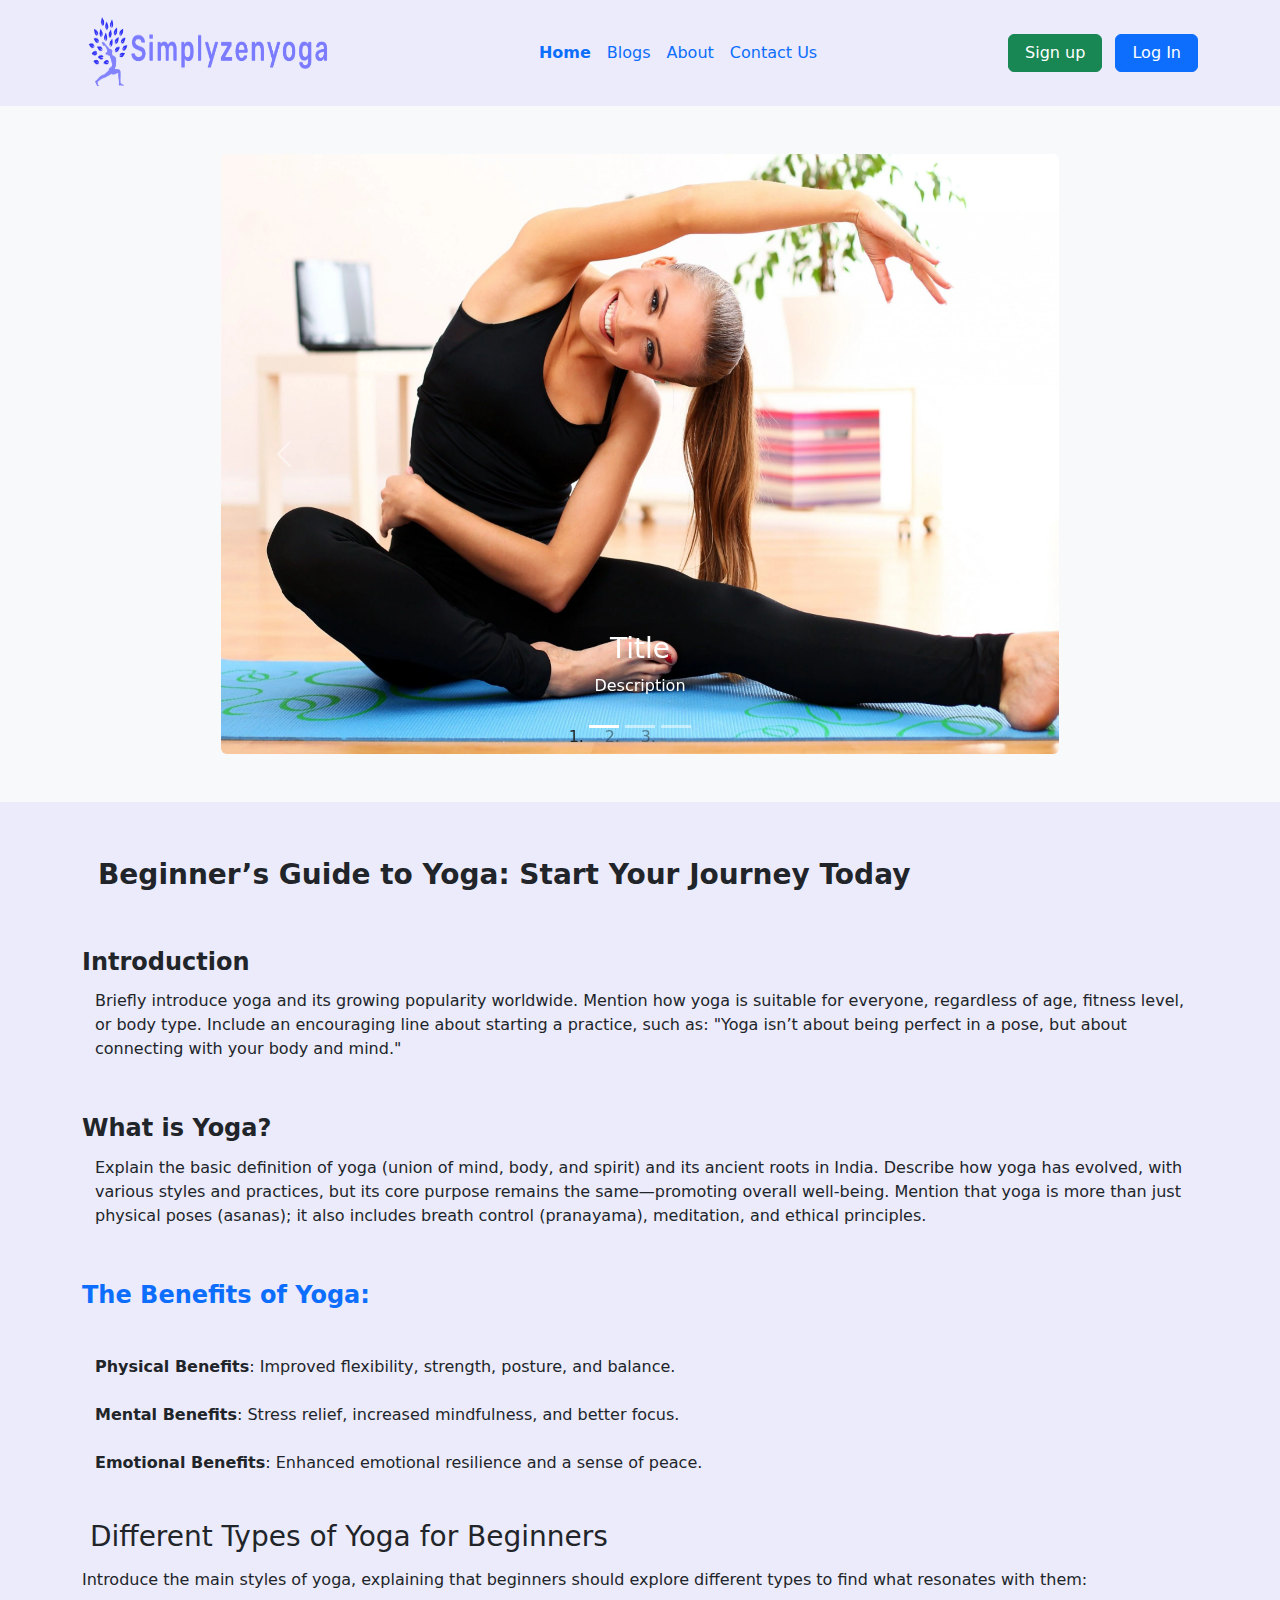
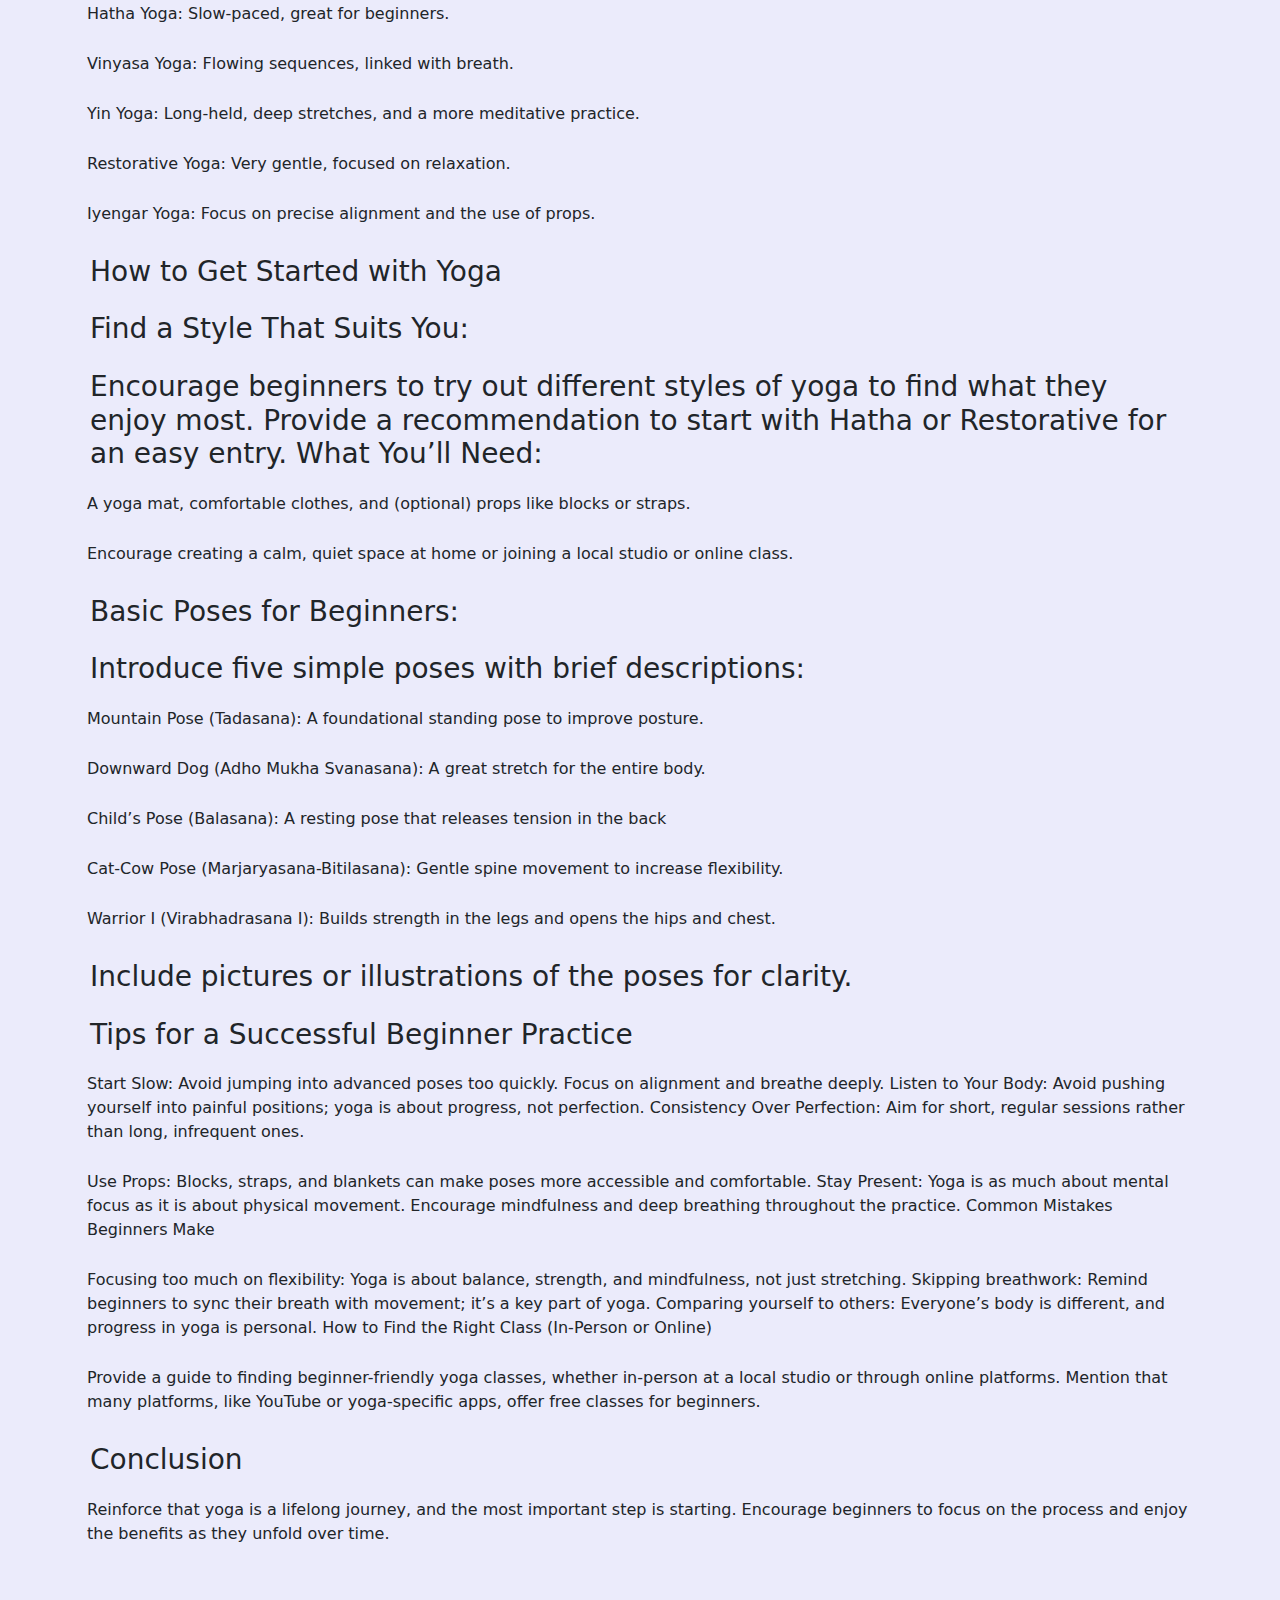
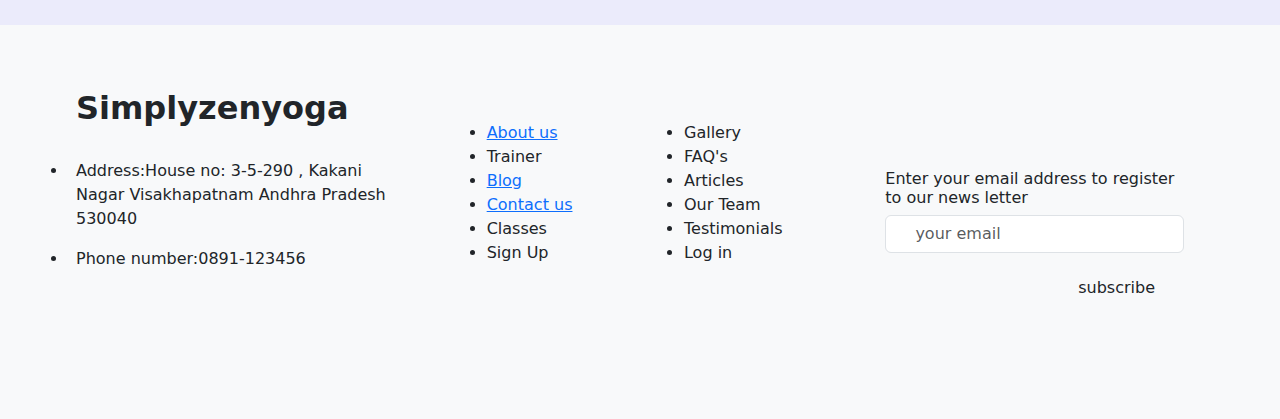
<file: blog1.html>
<!DOCTYPE html>
<html lang="en">
<head>
    <meta charset="UTF-8">
    <meta name="viewport" content="width=device-width, initial-scale=1.0">
    <title>Document</title>
</head>
<link rel="stylesheet" href="css/bootstrap.min.css">
<script src="js/bootstrap.bundle.min.js"></script>
<link rel="stylesheet" href="style.css">
<link rel="stylesheet" href="https://cdn.jsdelivr.net/npm/bootstrap-icons@1.11.3/font/bootstrap-icons.min.css">
<body>
    <header class=" container">
        <nav
            class="navbar navbar-expand  container-fluid "
        >
            <a class="navbar-brand" href="#"><img src="assets/logo1.png" class="logo" alt=""></a>
            <button
                class="navbar-toggler d-lg-none"
                type="button"
                data-bs-toggle="collapse"
                data-bs-target="#collapsibleNavId"
                aria-controls="collapsibleNavId"
                aria-expanded="false"
                aria-label="Toggle navigation"
            ></button>
            <div class="collapse  navbar-collapse" id="collapsibleNavId">
                <ul class="navbar-nav  m-auto mt-2 mt-lg-0">
                    <li class="list nav-item nav-hover">
                        <a class="nav-link  fw-bold text-primary" href="index.html" aria-current="page"
                            >Home <span class="visually-hidden">(current)</span></a
                        >
                    </li>
                    <li class="nav-item nav-hover">
                        <a class="nav-link text-primary fw-medium" href="Blogs.html">Blogs</a>
                    </li>
                    <li class="nav-item nav-hover"> 
                        <a class="nav-link text-primary" href="Aboutus.html">About</a>
                    </li>
                    <li class="nav-item nav-hover">
                        <a class="nav-link text-primary" href="Contactus.html">Contact Us</a>
                    </li>
                   
                        
                </ul>
                
            </div>
            <div class=" me-auto">
                <button class="btn btn-success ps-3 pe-3 me-2 " data-bs-target="#sign" data-bs-toggle="modal">Sign up</button>
                <button class="btn btn-primary ps-3 pe-3" data-bs-target="#login" data-bs-toggle="modal">Log In</button>

            </div>
        </nav>
        

    </header>
    <section class="container-fluid py-5 bg-light">
        <div class=" col-8 m-auto">
            <div id="carouselId" class="carousel slide" data-bs-ride="carousel">
                <ol class="carousel-indicators">
                    <li
                        data-bs-target="#carouselId"
                        data-bs-slide-to="0"
                        class="active"
                        aria-current="true"
                        aria-label="First slide"
                    ></li>
                    <li
                        data-bs-target="#carouselId"
                        data-bs-slide-to="1"
                        aria-label="Second slide"
                    ></li>
                    <li
                        data-bs-target="#carouselId"
                        data-bs-slide-to="2"
                        aria-label="Third slide"
                    ></li>
                </ol>
                <div class="carousel-inner" role="listbox">
                    <div class="carousel-item active ca  ">
                        <img
                            src="assets/ddd.webp"
                            class="w-100  rounded-2"
                            alt="First slide"
                        />
                        <div class="carousel-caption d-none d-md-block">
                            <h3>Title</h3>
                            <p>Description</p>
                        </div>
                    </div>
                    <div class="carousel-item ca">
                        <img
                            src="assets/eee.webp"
                            class="w-100 "
                            alt="Second slide"
                        />
                        <div class="carousel-caption d-none d-md-block">
                            <h3>Title</h3>
                            <p>Description</p>
                        </div>
                    </div>
                    <div class="carousel-item ca">
                        <img
                            src="assets/aaa.webp"
                            class="w-100 "
                            alt="Third slide"
                        />
                        <div class="carousel-caption d-none d-md-block">
                            <h3>Title</h3>
                            <p>Description</p>
                        </div>
                    </div>
                </div>
                <button
                    class="carousel-control-prev"
                    type="button"
                    data-bs-target="#carouselId"
                    data-bs-slide="prev"
                >
                    <span class="carousel-control-prev-icon" aria-hidden="true"></span>
                    <span class="visually-hidden">Previous</span>
                </button>
                <button
                    class="carousel-control-next"
                    type="button"
                    data-bs-target="#carouselId"
                    data-bs-slide="next"
                >
                    <span class="carousel-control-next-icon" aria-hidden="true"></span>
                    <span class="visually-hidden">Next</span>
                </button>
            </div>
        </div>
        
    </section>

    <section class=" container mt-5 bl">
        <h3 class=" fw-bold m-2">Beginner’s Guide to Yoga: Start Your Journey Today</h3>
        <h4 class=" mt-5 fw-semibold">Introduction</h4>
            <p class=" m-2">Briefly introduce yoga and its growing popularity worldwide.
                Mention how yoga is suitable for everyone, regardless of age, fitness level, or body type.
                Include an encouraging line about starting a practice, such as: "Yoga isn’t about being perfect in a pose, but about connecting with your body and mind."</p>
            <h4 class=" mt-5 fw-semibold">What is Yoga?</h4>
            <p class=" m-2">Explain the basic definition of yoga (union of mind, body, and spirit) and its ancient roots in India.
                Describe how yoga has evolved, with various styles and practices, but its core purpose remains the same—promoting overall well-being.
                Mention that yoga is more than just physical poses (asanas); it also includes breath control (pranayama), meditation, and ethical principles.</p>
                <h4 class=" mt-5 fw-semibold text-primary">The Benefits of Yoga: </h4> <br>
                <p class=" m-2"><strong>Physical Benefits</strong>: Improved flexibility, strength, posture, and balance.
                    <br><br>
                    <strong>Mental Benefits</strong>: Stress relief, increased mindfulness, and better focus.
                    <br><br>
                   <strong> Emotional Benefits</strong>: Enhanced emotional resilience and a sense of peace.
                    <br><br>
            
            <h3>Different Types of Yoga for Beginners</h3>
            <h6>Introduce the main styles of yoga, explaining that beginners should explore different types to find what resonates with them:</h6>
            <p>Hatha Yoga: Slow-paced, great for beginners.</p>
            <p>Vinyasa Yoga: Flowing sequences, linked with breath.</p>
           <p> Yin Yoga: Long-held, deep stretches, and a more meditative practice.</p>
            <p>Restorative Yoga: Very gentle, focused on relaxation.</p>
           <p> Iyengar Yoga: Focus on precise alignment and the use of props.</p>
            <h3>How to Get Started with Yoga</h3>
           <h3> Find a Style That Suits You:</h3>
            
            <h3>Encourage beginners to try out different styles of yoga to find what they enjoy most. Provide a recommendation to start with Hatha or Restorative for an easy entry.
                What You’ll Need:</h3>
            
            <p>A yoga mat, comfortable clothes, and (optional) props like blocks or straps.</p>
            <p>Encourage creating a calm, quiet space at home or joining a local studio or online class.</p>
            <h3>Basic Poses for Beginners:</h3>
            
            <h3>Introduce five simple poses with brief descriptions:</h3>
            <p>Mountain Pose (Tadasana): A foundational standing pose to improve posture.</p>
           <p> Downward Dog (Adho Mukha Svanasana): A great stretch for the entire body.</p>
            <p>Child’s Pose (Balasana): A resting pose that releases tension in the back</p>
            <p>Cat-Cow Pose (Marjaryasana-Bitilasana): Gentle spine movement to increase flexibility.</p>
            <p>Warrior I (Virabhadrasana I): Builds strength in the legs and opens the hips and chest.</p>
            <h3>Include pictures or illustrations of the poses for clarity.</h3>
            <h3>Tips for a Successful Beginner Practice</h3>
            <p>Start Slow: Avoid jumping into advanced poses too quickly. Focus on alignment and breathe deeply.
                Listen to Your Body: Avoid pushing yourself into painful positions; yoga is about progress, not perfection.
                Consistency Over Perfection: Aim for short, regular sessions rather than long, infrequent ones.</p>
            <p>Use Props: Blocks, straps, and blankets can make poses more accessible and comfortable.
                Stay Present: Yoga is as much about mental focus as it is about physical movement. Encourage mindfulness and deep breathing throughout the practice.
                Common Mistakes Beginners Make</p>
            <p>Focusing too much on flexibility: Yoga is about balance, strength, and mindfulness, not just stretching.
                Skipping breathwork: Remind beginners to sync their breath with movement; it’s a key part of yoga.
                Comparing yourself to others: Everyone’s body is different, and progress in yoga is personal.
                How to Find the Right Class (In-Person or Online)</p>
            <p>Provide a guide to finding beginner-friendly yoga classes, whether in-person at a local studio or through online platforms.
                Mention that many platforms, like YouTube or yoga-specific apps, offer free classes for beginners.</p>
            <h3>Conclusion</h3>
           <p> Reinforce that yoga is a lifelong journey, and the most important step is starting.
            Encourage beginners to focus on the process and enjoy the benefits as they unfold over time.</p></p>
    </section>
    
</body>
<footer class=" container-fluid bg-body-tertiary mt-5 p-5">
    
    <div class=" row m-auto">
        <div class=" col-12 col-md-6 col-lg-4">
            <h1 class=" fs-2 fw-bold m-3">Simplyzenyoga</h1>
            <ul class=" p-2">
                <li class=" p-2">
                    Address:House no: 3-5-290 ,
                    Kakani Nagar 
                    Visakhapatnam
                    Andhra Pradesh 530040
                
                </li>
                <li class=" p-2">
                    Phone number:0891-123456
                </li>
            </ul>


        </div>
        <div class="col-6 col-md-6 col-lg-2 mt-5" >
            
            <ul>
                <li><a href="Aboutus.html">About us</a></li>
                <li>Trainer</li>
                <li><a href="Blogs.html">Blog</a></li>
                <li><a href="Contactus.html">Contact us</a></li>
                <li>Classes</li>
                <li>Sign Up</li>
            </ul>

        </div>
        <div class=" col-6 col-md-6 col-lg-2 mt-5">
            <ul>
                <li>Gallery</li>
                <li>FAQ's</li>
                <li>Articles</li>
                <li>Our Team</li>
                <li>Testimonials</li>
                <li>Log in</li>
            </ul>

        </div>
        <div class=" col-6 col-md-6 col-lg-4 mt-5 p-5">
            <h6>Enter your email address to register to our news letter</h6>
            <form action="">
                <input type="email" class=" form-check form-control" name="" placeholder=" your email" id="">
                <div class=" text-end m-3">
                    <input type="submit" value=" subscribe" class=" btn" >
                </div>
            </form>
        </div>

    </div>


</footer>
</html>
</file>
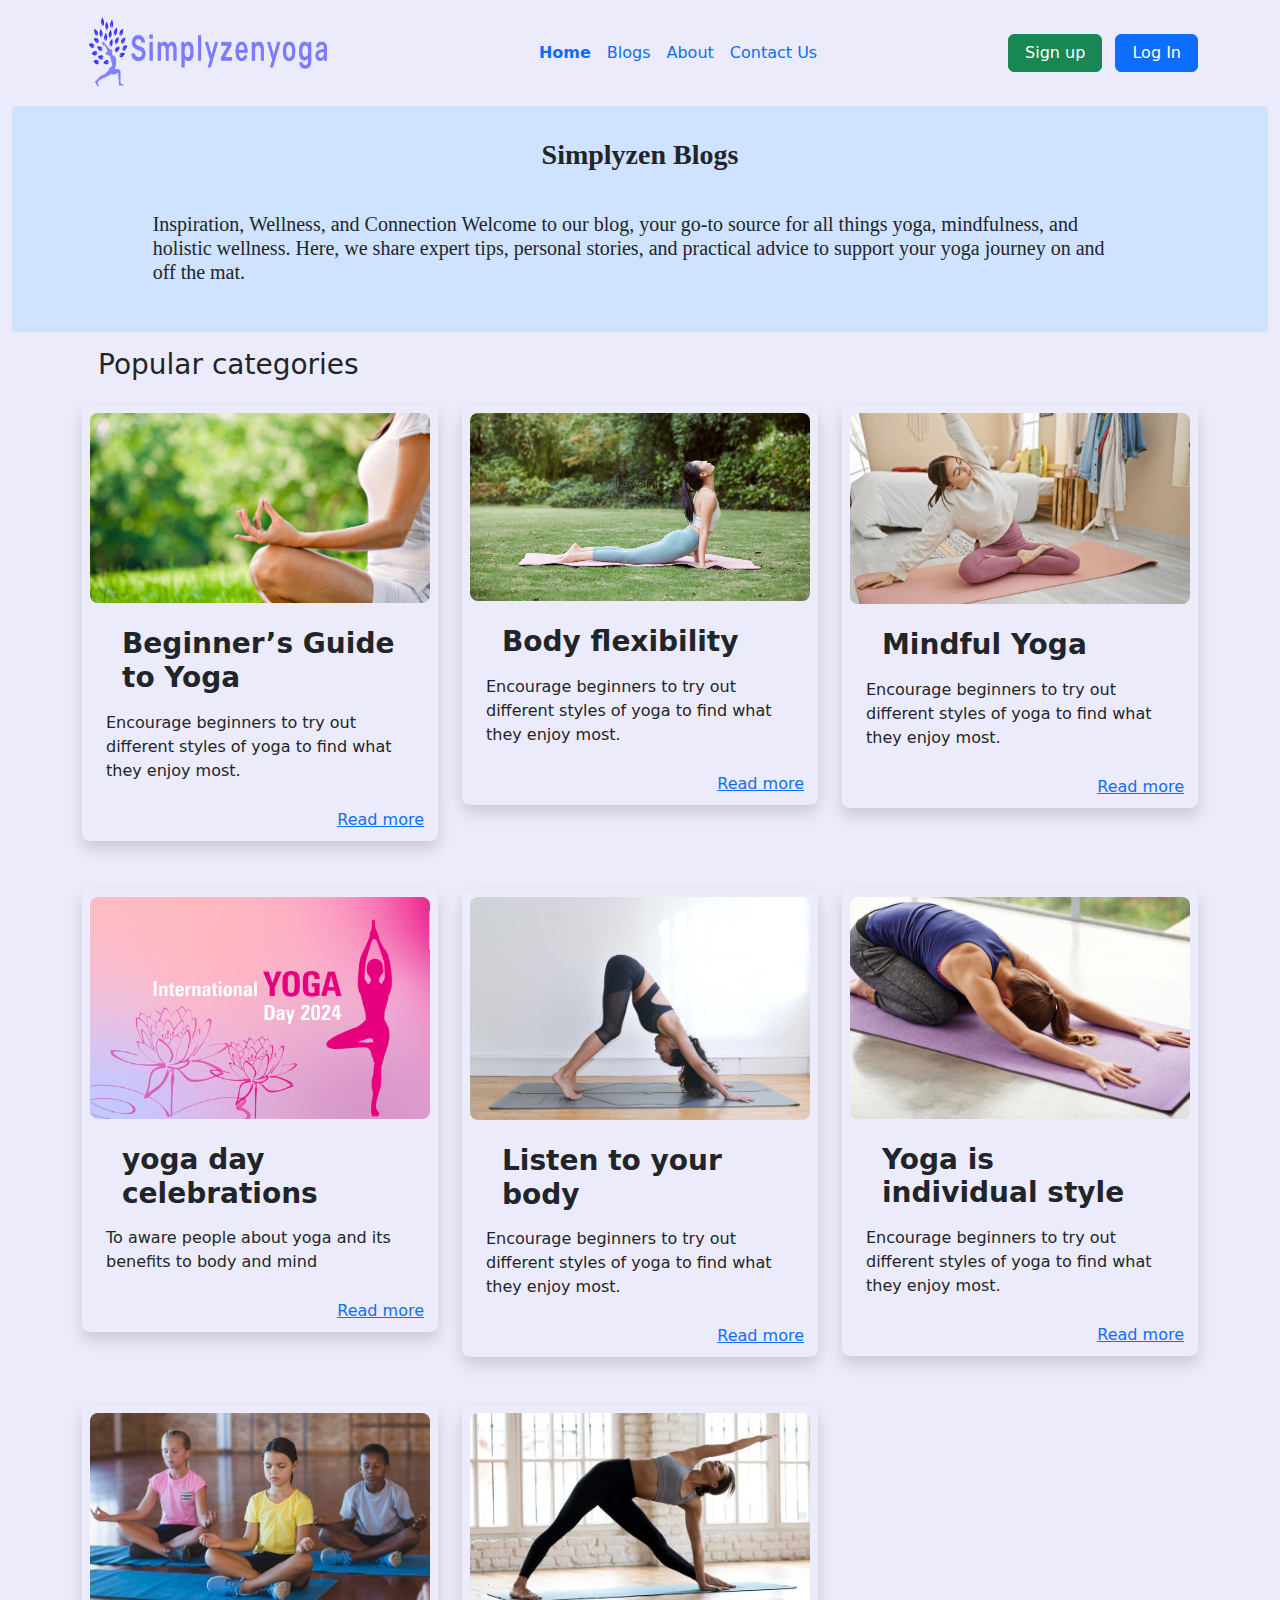
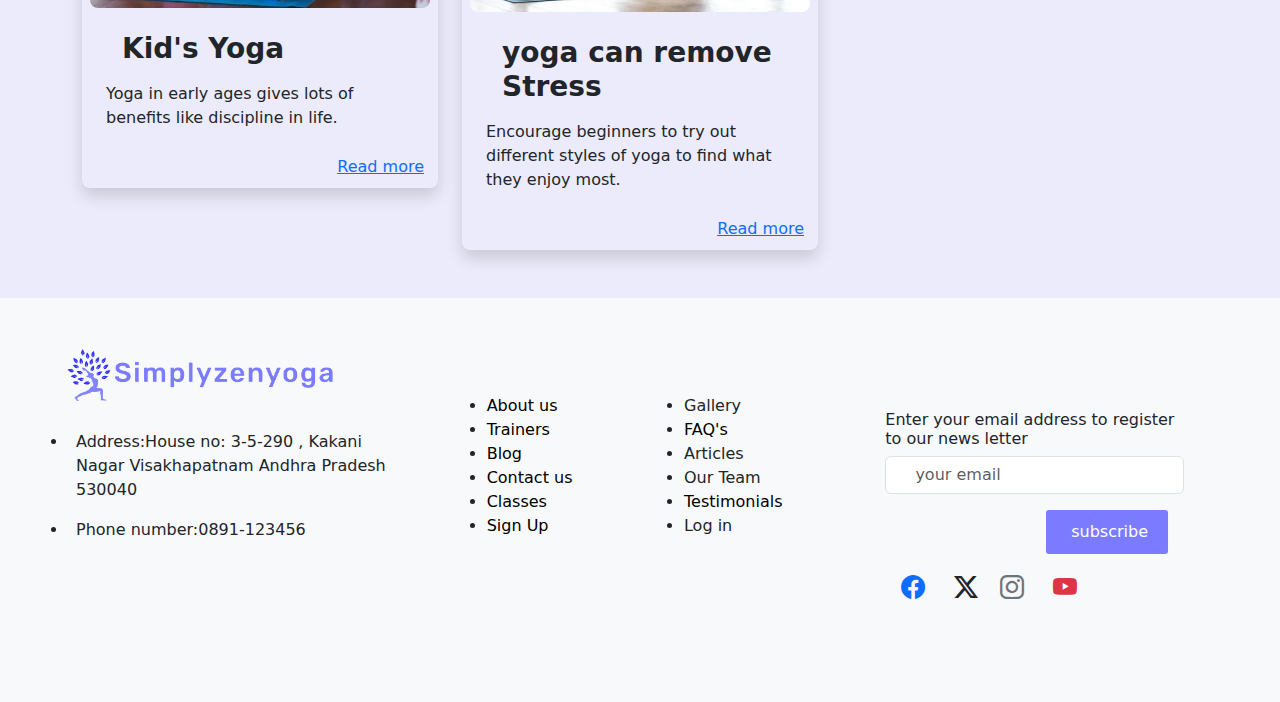
<file: Blogs.html>
<!DOCTYPE html>
<html lang="en">
<head>
    <meta charset="UTF-8">
    <meta name="viewport" content="width=device-width, initial-scale=1.0">
    <title>simplyzenyoga.com</title>
</head> 
<link rel="stylesheet" href="css/bootstrap.min.css">
<script src="js/bootstrap.bundle.min.js"></script>
<link rel="stylesheet" href="style.css">
<link rel="stylesheet" href="https://cdn.jsdelivr.net/npm/bootstrap-icons@1.11.3/font/bootstrap-icons.min.css">

<body>
    <header class=" container">
        <nav
            class="navbar navbar-expand  container-fluid "
        >
            <a class="navbar-brand" href="#"><img src="assets/logo1.png" class="logo" alt=""></a>
            <button
                class="navbar-toggler d-lg-none"
                type="button"
                data-bs-toggle="collapse"
                data-bs-target="#collapsibleNavId"
                aria-controls="collapsibleNavId"
                aria-expanded="false"
                aria-label="Toggle navigation"
            ></button>
            <div class="collapse  navbar-collapse" id="collapsibleNavId">
                <ul class="navbar-nav  m-auto mt-2 mt-lg-0">
                    <li class="list nav-item nav-hover">
                        <a class="nav-link  fw-bold text-primary" href="index.html" aria-current="page"
                            >Home <span class="visually-hidden">(current)</span></a
                        >
                    </li>
                    <li class="nav-item nav-hover">
                        <a class="nav-link text-primary fw-medium" href="Blogs.html">Blogs</a>
                    </li>
                    <li class="nav-item nav-hover"> 
                        <a class="nav-link text-primary" href="Aboutus.html">About</a>
                    </li>
                    <li class="nav-item nav-hover">
                        <a class="nav-link text-primary" href="Contactus.html">Contact Us</a>
                    </li>
                   
                        
                </ul>
                
            </div>
            <div class=" me-auto">
                <button class="btn btn-success ps-3 pe-3 me-2 " data-bs-target="#sign" data-bs-toggle="modal">Sign up</button>
                <button class="btn btn-primary ps-3 pe-3" data-bs-target="#login" data-bs-toggle="modal">Log In</button>

            </div>
        </nav>
        

    </header>
    <section>
        <!-- modal-start -->
         <div class="modal fade" id="login">
            <div class="modal-dialog modal-dialog-centered">
                <div class="modal-content">
                    <div class="modal-header border-0">
                        <h4 class="modal-title">Log In</h4>
                        <button class="btn-close" data-bs-dismiss="modal"></button>
                    </div>
                        <div class="modal-body">
                            <form action="">
                                <div class="form-floating">
                                    <input type="email" id="email" class=" form-control my-3" placeholder="">
                                    <label for="email">Email address</label>
                                </div>
                                
                                <div class="form-floating">
                                    <input type="password" class="form-check form-control" name="" id="pass" placeholder="">
                                    <label for="pass">Password</label>
                                </div>
                            </form>

                        </div>
                        <div class="modal-footer border-0 text-center">
                            <button data-bs-dismiss="modal" class="btn btn-primary">Submit</button>

                        </div>

                    

                </div>

            </div>

         </div>
         <div class="modal fade" id="sign">
            <div class="modal-dialog modal-dialog-centered">
                <div class="modal-content">
                    <div class="modal-header border-0">
                        <h4 class="modal-title">Sign Up</h4>
                        <button class="btn-close" data-bs-dismiss="modal"></button>
                    </div>
                        <div class="modal-body">
                            <form action="">
                                <div class="form-floating">
                                    <input type="email" id="email" class=" form-control my-3" placeholder="">
                                    <label for="email">Email address</label>
                                </div>
                                <div class="form-floating">
                                    <input type="tel" id="Phone" class=" form-control my-3" placeholder="">
                                    <label for="Phone">Phone number</label>
                                </div>
                                <div class="form-floating">
                                    <input type="text" id="city" class=" form-control my-3" placeholder="">
                                    <label for="city">City</label>
                                </div>
                                
                                
                            </form>

                        </div>
                        <div class="modal-footer border-0 text-center">
                            <button data-bs-dismiss="modal" class="btn btn-primary">Submit</button>

                        </div>

                    

                </div>

            </div>

         </div>
    </section>
    <section class=" container-fluid">
        <div class=" p-4 head  rounded-1 back bg-primary-subtle pt-3">
            <h3 class=" text-center fw-semibold p-3">Simplyzen Blogs</h3>
            <div class=" col-10 m-auto">
                <h6 class=" fw-medium fs-5 p-3">Inspiration, Wellness, and Connection

                    Welcome to our blog, your go-to source for all things yoga, mindfulness, and holistic wellness. 
                    Here, we share expert tips, personal stories, and practical advice to support your yoga journey on and off the mat.</h6>
    
            </div>
        </div>

    </section>
    <section class=" container ">
        <h3 class=" p-3 fw-medium">Popular categories</h3>
        <div class=" row">
            <div class=" col-12 col-lg-4 col-md-6 blog">
                <div class=" shadow rounded-3">
                    <div class=" rounded p-2">
                        <img class=" w-100 rounded-3" src="./assets/bl1.jpg" alt="">
                    </div>
                    <div class=" ps-4 pe-4">
                        <h3 class=" p-2 m-2 fw-semibold">Beginner’s Guide to Yoga</h3>
                            <p>Encourage beginners to try out different styles of yoga to find what they enjoy most. 
                               </p>
                    </div >
                    <div class="text-end p-2">

                        <button class=" "><a href="blog1.html">Read more</a></button>
                    </div>
                </div>

            </div>
            <div class=" col-12 col-lg-4 col-md-6 blog">
                <div class=" shadow rounded-3">
                    <div class=" rounded p-2">
                        <img class=" w-100 rounded-3" src="./assets/bl2.jpg" alt="">
                    </div>
                    <div class=" ps-4 pe-4">
                        <h3 class=" p-2 m-2 fw-semibold">Body flexibility</h3>
                            <p>Encourage beginners to try out different styles of yoga to find what they enjoy most. 
                               </p>
                    </div >
                    <div class="text-end p-2">

                        <button class=" "><a href="blog1.html">Read more</a></button>
                    </div>
                </div>

            </div>
            <div class=" col-12 col-lg-4 col-md-6 blog">
                <div class=" shadow rounded-3">
                    <div class=" rounded p-2">
                        <img class=" w-100 rounded-3" src="./assets/bl7.jpg" alt="">
                    </div>
                    <div class=" ps-4 pe-4">
                        <h3 class=" p-2 m-2 fw-semibold">Mindful Yoga</h3>
                            <p>Encourage beginners to try out different styles of yoga to find what they enjoy most. 
                               </p>
                    </div >
                    <div class="text-end p-2">

                        <button class=" "><a href="blog1.html">Read more</a></button>
                    </div>
                </div>

            </div>
            
           
        </div>
        
    </section>
    <section class=" container mt-5">
        <div class=" row">
            <div class=" col-12 col-lg-4 col-md-6 blog">
                <div class=" shadow rounded-3">
                    <div class=" rounded p-2">
                        <img class=" w-100 rounded-3" src="assets/bl8.png" alt="">
                    </div>
                    <div class=" ps-4 pe-4">
                        <h3 class=" p-2 m-2 fw-semibold">yoga day celebrations</h3>
                            <p>To aware people about yoga and its benefits to body and mind 
                               </p>
                    </div >
                    <div class="text-end p-2">

                        <button class=" "><a href="blog1.html">Read more</a></button>
                    </div>
                </div>

            </div>
            <div class=" col-12 col-lg-4 col-md-6 blog">
                <div class=" shadow rounded-3">
                    <div class=" rounded p-2">
                        <img class=" w-100 rounded-3" src="./assets/bl4.jpg" alt="">
                    </div>
                    <div class=" ps-4 pe-4">
                        <h3 class=" p-2 m-2 fw-semibold">Listen to your body</h3>
                            <p>Encourage beginners to try out different styles of yoga to find what they enjoy most. 
                               </p>
                    </div >
                    <div class="text-end p-2">

                        <button class=" "><a href="blog1.html">Read more</a></button>
                    </div>
                </div>

            </div>
            <div class=" col-12 col-lg-4 col-md-6 blog">
                <div class=" shadow rounded-3">
                    <div class=" rounded p-2">
                        <img class=" w-100 rounded-3" src="./assets/bl9.jpg" alt="">
                    </div>
                    <div class=" ps-4 pe-4">
                        <h3 class=" p-2 m-2 fw-semibold">Yoga is individual style</h3>
                            <p>Encourage beginners to try out different styles of yoga to find what they enjoy most. 
                               </p>
                    </div >
                    <div class="text-end p-2">

                        <button class=" "><a href="blog1.html">Read more</a></button>
                    </div>
                </div>

            </div>
            
           
        </div>
        
    </section>
    <section class=" container mt-5">
        <div class=" row">
        
            <div class=" col-12 col-lg-4 col-md-6 blog">
                <div class=" shadow rounded-3">
                    <div class=" rounded p-2">
                        <img class=" w-100 rounded-3" src="./assets/iii.jpg" alt="">
                    </div>
                    <div class=" ps-4 pe-4">
                        <h3 class=" p-2 m-2 fw-semibold">Kid's Yoga</h3>
                            <p>Yoga in early ages gives lots of benefits like discipline in life. 
                               </p>
                    </div >
                    <div class="text-end p-2">

                        <button class=" "><a href="blog1.html">Read more</a></button>
                    </div>
                </div>

            </div>
            <div class=" col-12 col-lg-4 col-md-6 blog">
                <div class=" shadow rounded-3">
                    <div class=" rounded p-2">
                        <img class=" w-100 rounded-3" src="./assets/ab.jpg" alt="">
                    </div>
                    <div class=" ps-4 pe-4">
                        <h3 class=" p-2 m-2 fw-semibold">yoga can remove Stress</h3>
                            <p>Encourage beginners to try out different styles of yoga to find what they enjoy most. 
                               </p>
                    </div >
                    <div class="text-end p-2">

                        <button class=" "><a href="blog1.html">Read more</a></button>
                    </div>
                </div>

            </div>
            
           
        </div>
        
    </section>
    
    </body>
    <footer class=" container-fluid bg-body-tertiary mt-5 p-5">
        
        <div class=" row m-auto">
            <div class=" col-12 col-md-6 col-lg-4">
                <h1 class=" fs-2 fw-bold "><img src="assets/logo1.png" class="w-75" alt=""></h1>
                <ul class=" p-2">
                    <li class=" p-2">
                        Address:House no: 3-5-290 ,
                        Kakani Nagar 
                        Visakhapatnam
                        Andhra Pradesh 530040
                        
                    </li>
                    <li class=" p-2">
                        Phone number:0891-123456
                    </li>
            </ul>
            

        </div>
        <div class="col-6 col-md-6 col-lg-2 mt-5 icon" >
            
            <ul>
                <li><a href="Aboutus.html">About us</a></li>
                <li><a href="#trainer">Trainers</a></li>
                <li><a href="Blogs.html">Blog</a></li>
                <li><a href="Contactus.html">Contact us</a></li>
                <li><a href="#video">Classes</a></li>
                <li><a href="#join">Sign Up</a></li>
            </ul>
            
        </div>
        <div class=" col-6 col-md-6 col-lg-2 mt-5 icon">
            <ul>
                <li>Gallery</li>
                <li><a href="faq.html">FAQ's</a></li>
                <li>Articles</li>
                <li>Our Team</li>
                <li><a href="#Testimonials">Testimonials</a></li>
                <li>Log in</li>
            </ul>
            
        </div>
        <div class=" col-6 col-md-6 col-lg-4 mt-3 p-5">
            <h6>Enter your email address to register to our news letter</h6>
            <form action="">
                <input type="email" class=" form-check form-control" name="" placeholder=" your email" id="">
                <div class=" text-end m-3">
                    <input type="submit" value=" subscribe" class=" btnn" >
                </div>
                <i class="fs-4 m-2 text-primary p-2 bi bi-facebook"></i>
                <i class="fs-4 m-2 text-dark bi bi-twitter-x"></i>
                <i class="fs-4 m-2 text-secondary bi bi-instagram"></i>
                <i class="fs-4 m-2 text-danger p-2 bi bi-youtube"></i>
            </form>
            
            
        </div>
        
        
    </div>
    
    
</footer>
</html>
</file>
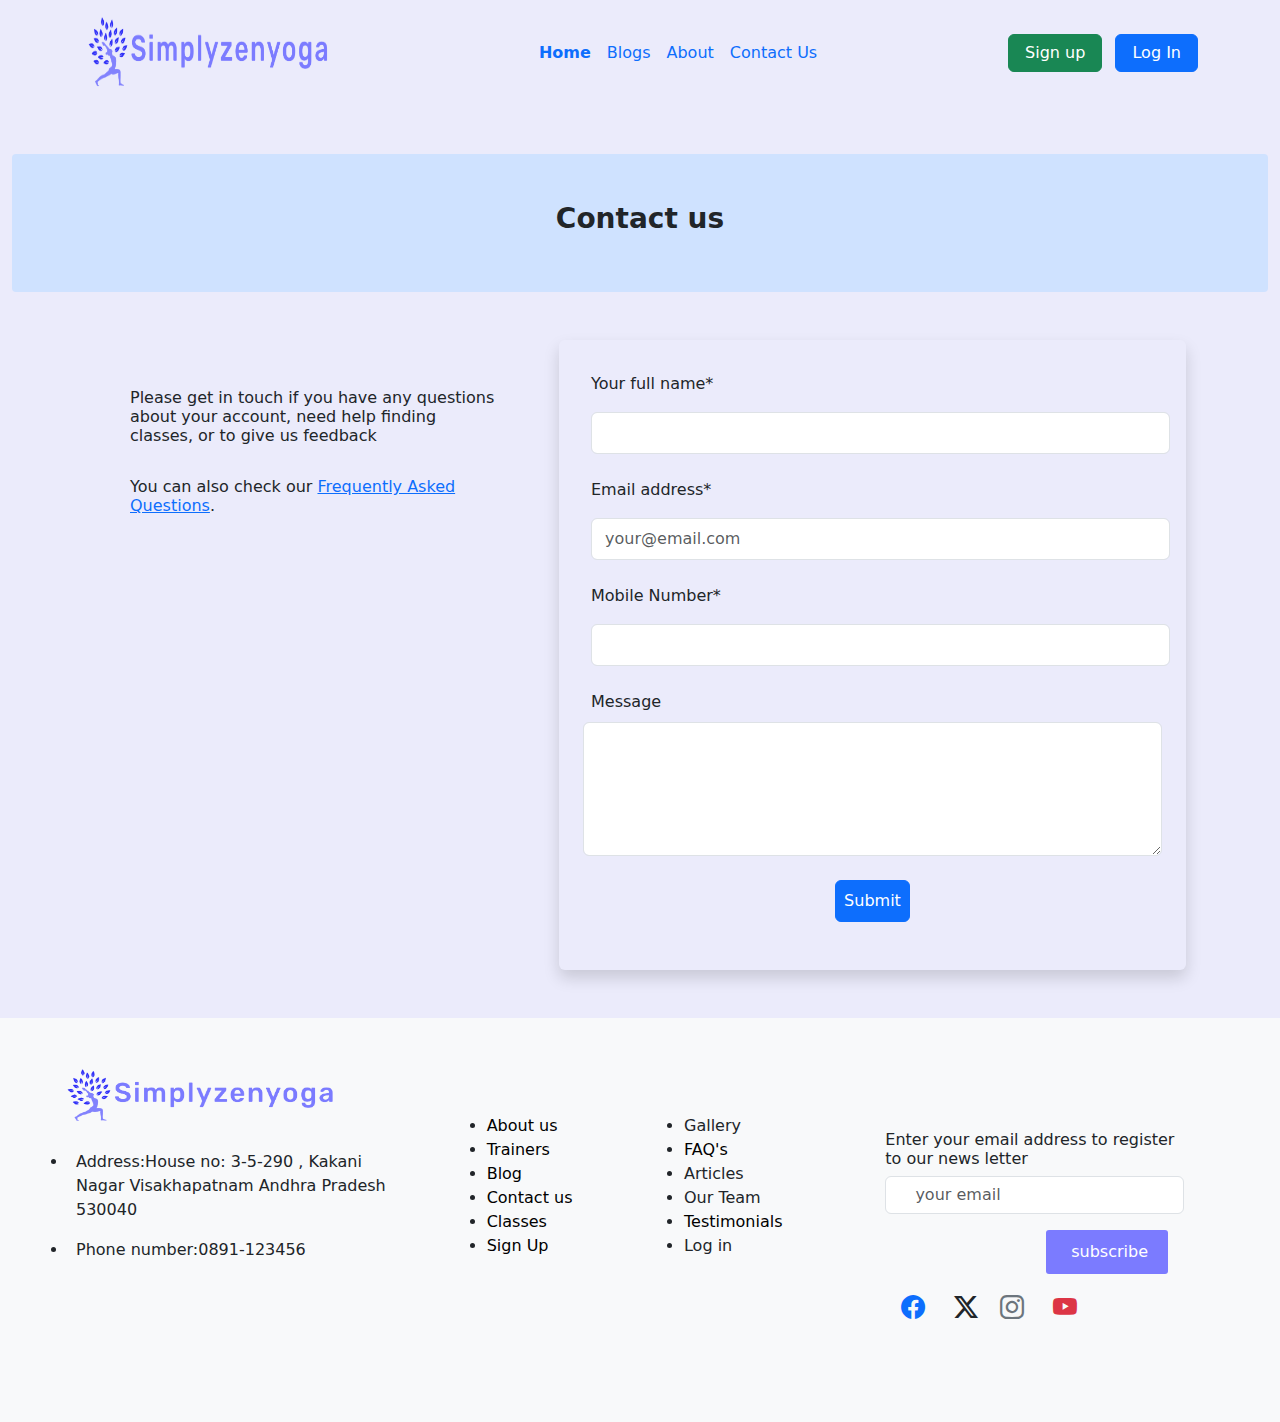
<file: Contactus.html>
<!DOCTYPE html>
<html lang="en">
<head>
    <meta charset="UTF-8">
    <meta name="viewport" content="width=device-width, initial-scale=1.0">
    <title>simplyzenyoga.com/contactus</title>
</head>
<link rel="stylesheet" href="css/bootstrap.min.css">
<script src="js/bootstrap.bundle.min.js"></script>
<link rel="stylesheet" href="style.css">
<link rel="stylesheet" href="https://cdn.jsdelivr.net/npm/bootstrap-icons@1.11.3/font/bootstrap-icons.min.css">
<header class=" container">
    <nav
        class="navbar navbar-expand  container-fluid "
    >
        <a class="navbar-brand" href="#"><img src="assets/logo1.png" class="logo" alt=""></a>
        <button
            class="navbar-toggler d-lg-none"
            type="button"
            data-bs-toggle="collapse"
            data-bs-target="#collapsibleNavId"
            aria-controls="collapsibleNavId"
            aria-expanded="false"
            aria-label="Toggle navigation"
        ></button>
        <div class="collapse  navbar-collapse" id="collapsibleNavId">
            <ul class="navbar-nav  m-auto mt-2 mt-lg-0">
                <li class="list nav-item nav-hover">
                    <a class="nav-link  fw-bold text-primary" href="index.html" aria-current="page"
                        >Home <span class="visually-hidden">(current)</span></a
                    >
                </li>
                <li class="nav-item nav-hover">
                    <a class="nav-link text-primary fw-medium" href="Blogs.html">Blogs</a>
                </li>
                <li class="nav-item nav-hover"> 
                    <a class="nav-link text-primary" href="Aboutus.html">About</a>
                </li>
                <li class="nav-item nav-hover">
                    <a class="nav-link text-primary" href="Contactus.html">Contact Us</a>
                </li>
               
                    
            </ul>
            
        </div>
        <div class=" me-auto">
            <a href="#join"><button class="btn btn-success ps-3 pe-3 me-2">Sign up</button></a>
            <button class="btn btn-primary ps-3 pe-3">Log In</button>

        </div>
    </nav>
    

</header>
<section>
    <!-- modal-start -->
     <div class="modal fade" id="login">
        <div class="modal-dialog modal-dialog-centered">
            <div class="modal-content">
                <div class="modal-header border-0">
                    <h4 class="modal-title">Log In</h4>
                    <button class="btn-close" data-bs-dismiss="modal"></button>
                </div>
                    <div class="modal-body">
                        <form action="">
                            <div class="form-floating">
                                <input type="email" id="email" class=" form-control my-3" placeholder="">
                                <label for="email">Email address</label>
                            </div>
                            
                            <div class="form-floating">
                                <input type="password" class="form-check form-control" name="" id="pass" placeholder="">
                                <label for="pass">Password</label>
                            </div>
                        </form>

                    </div>
                    <div class="modal-footer border-0 text-center">
                        <button data-bs-dismiss="modal" class="btn btn-primary">Submit</button>

                    </div>

                

            </div>

        </div>

     </div>
     <div class="modal fade" id="sign">
        <div class="modal-dialog modal-dialog-centered">
            <div class="modal-content">
                <div class="modal-header border-0">
                    <h4 class="modal-title">Sign Up</h4>
                    <button class="btn-close" data-bs-dismiss="modal"></button>
                </div>
                    <div class="modal-body">
                        <form action="">
                            <div class="form-floating">
                                <input type="email" id="email" class=" form-control my-3" placeholder="">
                                <label for="email">Email address</label>
                            </div>
                            <div class="form-floating">
                                <input type="tel" id="Phone" class=" form-control my-3" placeholder="">
                                <label for="Phone">Phone number</label>
                            </div>
                            <div class="form-floating">
                                <input type="text" id="city" class=" form-control my-3" placeholder="">
                                <label for="city">City</label>
                            </div>
                            
                            
                        </form>

                    </div>
                    <div class="modal-footer border-0 text-center">
                        <button data-bs-dismiss="modal" class="btn btn-primary">Submit</button>

                    </div>

                

            </div>

        </div>

     </div>
</section>
<body>
    <section class="container-fluid mt-5">
        <div class=" bg-primary-subtle  p-5 rounded-1 text-center">
            <h3 class=" fw-semibold">Contact us</h3>
        </div>
       <div class=" row container mt-5 m-auto">
            <div class=" col-5 p-5">
                <h6>Please get in touch if you have any questions about your account, need help finding classes, or to give us feedback</h6>
                
                <br>
                <h6>You can also check our <a href="faq.html">Frequently Asked Questions</a>. </h6>
            </div>
            <div class=" col-7"> 
                <div class=" p-4 shadow rounded-2">
                    <form onsubmit="return formValidation()">
                       <label for="" class="p-2">Your full name*</label>
                        <input class="form-check form-control  m-2 p-2" type="text" id="fullName"  placeholder="" name="Enter Your Name">
                        <p class="text-danger" id="nameError"></p>
                        
                        
                        <label for="" class="p-2">Email address*</label>
                        <input type="text" class=" form-check form-control m-2 p-2" id="emailId" placeholder=" your@email.com">
                        <p class="text-danger" id="emailError"></p>
                        <label for="" class="p-2">Mobile Number*</label>
                        <input type="tel" placeholder="" id="mobileNumber" class=" form-check form-control m-2 p-2">
                        <p class="text-danger" id="mobileError"></p>
                        <label for="" class="p-2">Message</label>
                        <textarea name="" cols="5" rows="5" class=" form-control" id="Message"></textarea>
                        <p class="text-danger" id="msgError"></p>
                        <div class="text-center m-4"><input type="submit" value="Submit" class=" btn btn-primary p-2 " ></div>
                        
                     </form>
                 </div >

            </div>

       </div>
    </section>
   

 


<script src="script.js"></script>
</body>
<footer class=" container-fluid bg-body-tertiary mt-5 p-5">
        
    <div class=" row m-auto">
        <div class=" col-12 col-md-6 col-lg-4">
            <h1 class=" fs-2 fw-bold "><img src="assets/logo1.png" class="w-75" alt=""></h1>
            <ul class=" p-2">
                <li class=" p-2">
                    Address:House no: 3-5-290 ,
                    Kakani Nagar 
                    Visakhapatnam
                    Andhra Pradesh 530040
                    
                </li>
                <li class=" p-2">
                    Phone number:0891-123456
                </li>
        </ul>
        

    </div>
    <div class="col-6 col-md-6 col-lg-2 mt-5 icon" >
        
        <ul>
            <li><a href="Aboutus.html">About us</a></li>
            <li><a href="#trainer">Trainers</a></li>
            <li><a href="Blogs.html">Blog</a></li>
            <li><a href="Contactus.html">Contact us</a></li>
            <li><a href="#video">Classes</a></li>
            <li><a href="#join">Sign Up</a></li>
        </ul>
        
    </div>
    <div class=" col-6 col-md-6 col-lg-2 mt-5 icon">
        <ul>
            <li>Gallery</li>
            <li><a href="faq.html">FAQ's</a></li>
            <li>Articles</li>
            <li>Our Team</li>
            <li><a href="#Testimonials">Testimonials</a></li>
            <li>Log in</li>
        </ul>
        
    </div>
    <div class=" col-6 col-md-6 col-lg-4 mt-3 p-5">
        <h6>Enter your email address to register to our news letter</h6>
        <form action="">
            <input type="email" class=" form-check form-control" name="" placeholder=" your email" id="">
            <div class=" text-end m-3">
                <input type="submit" value=" subscribe" class=" btnn" >
            </div>
            <i class="fs-4 m-2 text-primary p-2 bi bi-facebook"></i>
            <i class="fs-4 m-2 text-dark bi bi-twitter-x"></i>
            <i class="fs-4 m-2 text-secondary bi bi-instagram"></i>
            <i class="fs-4 m-2 text-danger p-2 bi bi-youtube"></i>
        </form>
        
        
    </div>
    
    
</div>


</footer>

</html>
</file>
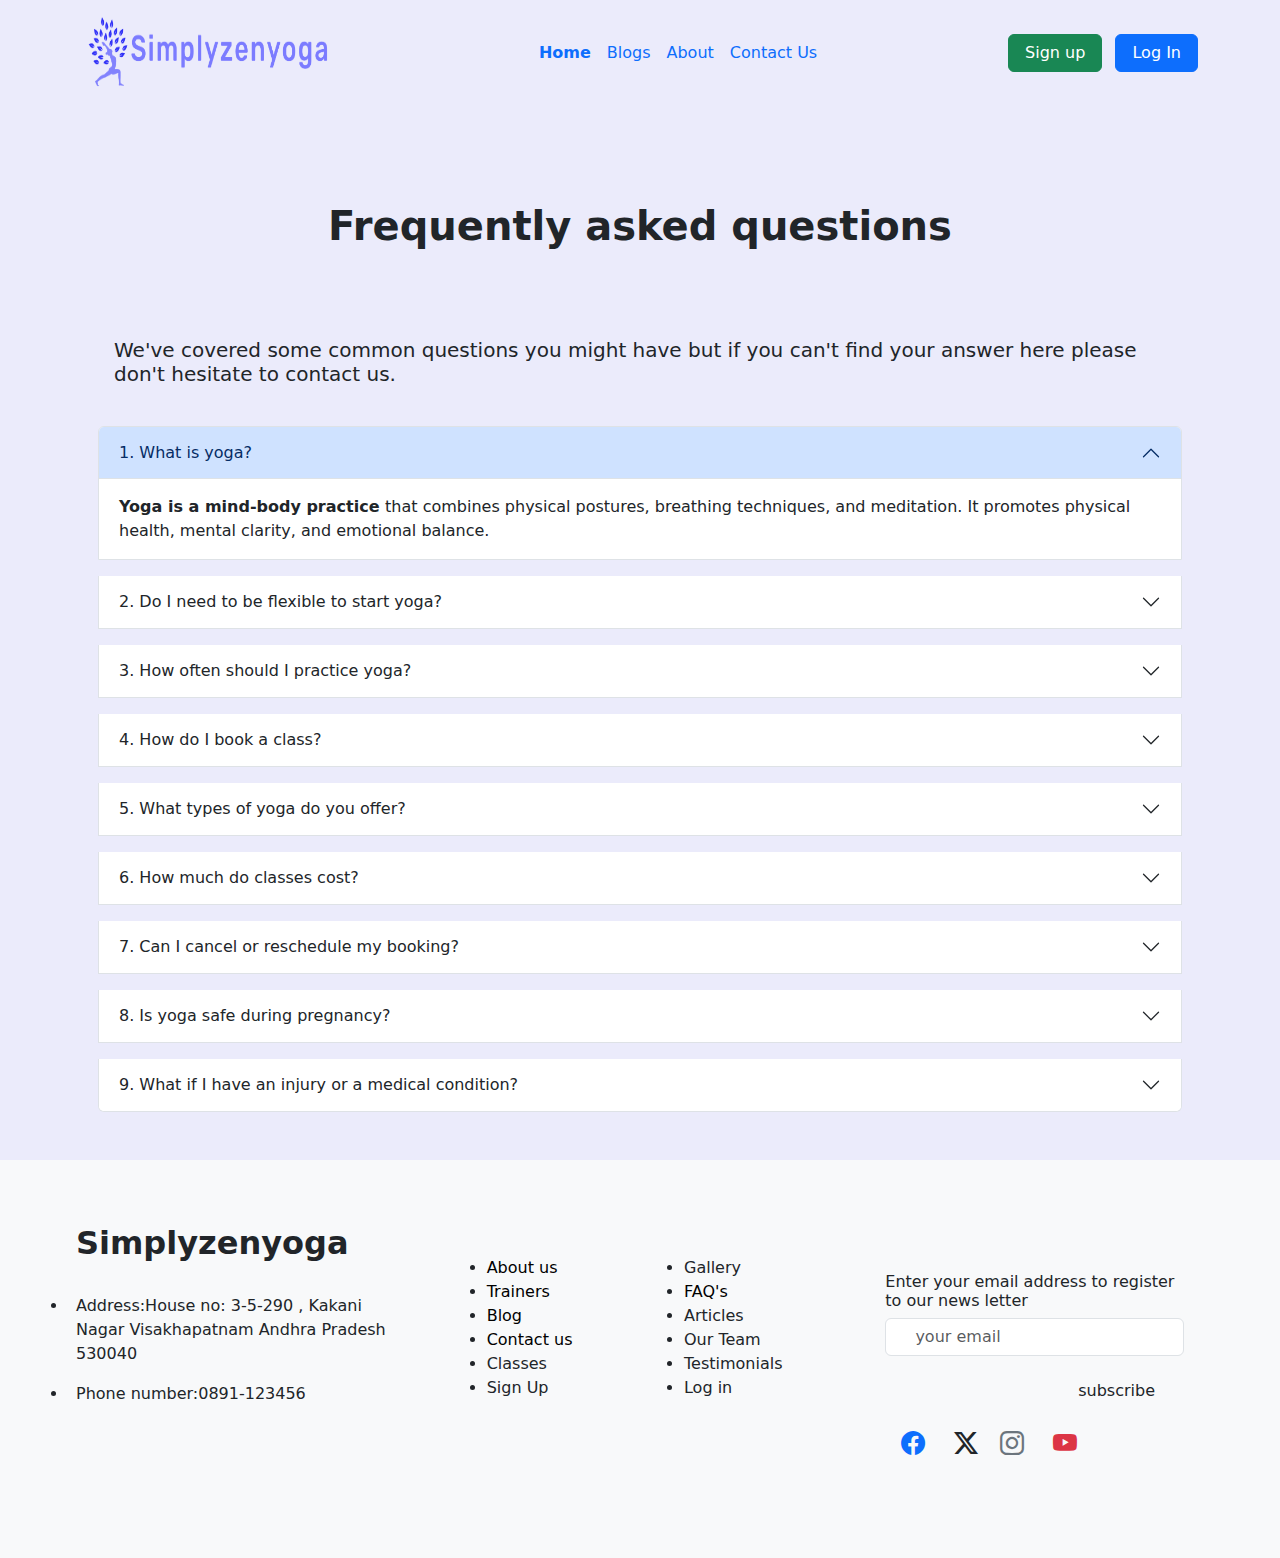
<file: faq.html>
<!DOCTYPE html>
<html lang="en">
<head>
    <meta charset="UTF-8">
    <meta name="viewport" content="width=device-width, initial-scale=1.0">
    <title>simplyzenyoga.com</title>
</head> 
<link rel="stylesheet" href="css/bootstrap.min.css">
<script src="js/bootstrap.bundle.min.js"></script>
<link rel="stylesheet" href="style.css">
<link rel="stylesheet" href="https://cdn.jsdelivr.net/npm/bootstrap-icons@1.11.3/font/bootstrap-icons.min.css">

<body>
  <header class=" container">
    <nav
        class="navbar navbar-expand  container-fluid "
    >
        <a class="navbar-brand" href="#"><img src="assets/logo1.png" class="logo" alt=""></a>
        <button
            class="navbar-toggler d-lg-none"
            type="button"
            data-bs-toggle="collapse"
            data-bs-target="#collapsibleNavId"
            aria-controls="collapsibleNavId"
            aria-expanded="false"
            aria-label="Toggle navigation"
        ></button>
        <div class="collapse  navbar-collapse" id="collapsibleNavId">
            <ul class="navbar-nav  m-auto mt-2 mt-lg-0">
                <li class="list nav-item nav-hover">
                    <a class="nav-link  fw-bold text-primary" href="index.html" aria-current="page"
                        >Home <span class="visually-hidden">(current)</span></a
                    >
                </li>
                <li class="nav-item nav-hover">
                    <a class="nav-link text-primary fw-medium" href="Blogs.html">Blogs</a>
                </li>
                <li class="nav-item nav-hover"> 
                    <a class="nav-link text-primary" href="Aboutus.html">About</a>
                </li>
                <li class="nav-item nav-hover">
                    <a class="nav-link text-primary" href="Contactus.html">Contact Us</a>
                </li>
               
                    
            </ul>
            
        </div>
        <div class=" me-auto">
            <a href="#join"><button class="btn btn-success ps-3 pe-3 me-2">Sign up</button></a>
            <button class="btn btn-primary ps-3 pe-3">Log In</button>

        </div>
    </nav>
    

</header>
<section>
  <!-- modal-start -->
   <div class="modal fade" id="login">
      <div class="modal-dialog modal-dialog-centered">
          <div class="modal-content">
              <div class="modal-header border-0">
                  <h4 class="modal-title">Log In</h4>
                  <button class="btn-close" data-bs-dismiss="modal"></button>
              </div>
                  <div class="modal-body">
                      <form action="">
                          <div class="form-floating">
                              <input type="email" id="email" class=" form-control my-3" placeholder="">
                              <label for="email">Email address</label>
                          </div>
                          
                          <div class="form-floating">
                              <input type="password" class="form-check form-control" name="" id="pass" placeholder="">
                              <label for="pass">Password</label>
                          </div>
                      </form>

                  </div>
                  <div class="modal-footer border-0 text-center">
                      <button data-bs-dismiss="modal" class="btn btn-primary">Submit</button>

                  </div>

              

          </div>

      </div>

   </div>
   <div class="modal fade" id="sign">
      <div class="modal-dialog modal-dialog-centered">
          <div class="modal-content">
              <div class="modal-header border-0">
                  <h4 class="modal-title">Sign Up</h4>
                  <button class="btn-close" data-bs-dismiss="modal"></button>
              </div>
                  <div class="modal-body">
                      <form action="">
                          <div class="form-floating">
                              <input type="email" id="email" class=" form-control my-3" placeholder="">
                              <label for="email">Email address</label>
                          </div>
                          <div class="form-floating">
                              <input type="tel" id="Phone" class=" form-control my-3" placeholder="">
                              <label for="Phone">Phone number</label>
                          </div>
                          <div class="form-floating">
                              <input type="text" id="city" class=" form-control my-3" placeholder="">
                              <label for="city">City</label>
                          </div>
                          
                          
                      </form>

                  </div>
                  <div class="modal-footer border-0 text-center">
                      <button data-bs-dismiss="modal" class="btn btn-primary">Submit</button>

                  </div>

              

          </div>

      </div>

   </div>
</section>
    <section class=" container mt-5">
       <div class="p-5  text-center ">
        <h2 class=" fs-1 fw-semibold">Frequently asked questions</h2>
       </div>
        <h5 class=" p-3 m-3 mb-4">We've covered some common questions you might have but if you can't find your answer here please don't hesitate to contact us.</h5>

    </section>
    <section>
        <div class="container">
            <div class="accordion" id="accordionExample">
                <div class="accordion-item m-3">
                  <h2 class="accordion-header" id="headingOne">
                    <button class="accordion-button" type="button" data-bs-toggle="collapse" data-bs-target="#collapseOne" aria-expanded="true" aria-controls="collapseOne">
                        1. What is yoga?
                    </button>
                  </h2>
                  <div id="collapseOne" class="accordion-collapse collapse show" aria-labelledby="headingOne" data-bs-parent="#accordionExample">
                    <div class="accordion-body">
                      <strong> Yoga is a mind-body practice </strong> that combines physical postures, breathing techniques, and meditation. It promotes physical health, mental clarity, and emotional balance.
                    </div>
                  </div>
                </div>
                <div class="accordion-item m-3">
                  <h2 class="accordion-header" id="headingTwo">
                    <button class="accordion-button collapsed" type="button" data-bs-toggle="collapse" data-bs-target="#collapseTwo" aria-expanded="false" aria-controls="collapseTwo">
                        2. Do I need to be flexible to start yoga? 
                    </button>
                  </h2>
                  <div id="collapseTwo" class="accordion-collapse collapse" aria-labelledby="headingTwo" data-bs-parent="#accordionExample">
                    <div class="accordion-body">
                      <strong>Not at all! Yoga is for everyone </strong> regardless of flexibility or fitness level. Classes can be adapted to meet individual needs, and over time, you may find your flexibility improves.
                    </div>
                  </div>
                </div>
                <div class="accordion-item m-3">
                  <h2 class="accordion-header" id="headingThree">
                    <button class="accordion-button collapsed" type="button" data-bs-toggle="collapse" data-bs-target="#collapseThree" aria-expanded="false" aria-controls="collapseThree">
                        3. How often should I practice yoga? 
                    </button>
                  </h2>
                  <div id="collapseThree" class="accordion-collapse collapse" aria-labelledby="headingThree" data-bs-parent="#accordionExample">
                    <div class="accordion-body">
                      <strong>For best results,</strong> aim for at least 2-3 times a week. However, even a few minutes of practice daily can be beneficial.
                    </div>
                  </div>
                </div>
                <div class="accordion-item m-3">
                  <h2 class="accordion-header" id="headingfour">
                    <button class="accordion-button collapsed" type="button" data-bs-toggle="collapse" data-bs-target="#collapsefour" aria-expanded="false" aria-controls="collapsefour">
                        4. How do I book a class?
                    </button>
                  </h2>
                  <div id="collapsefour" class="accordion-collapse collapse" aria-labelledby="headingfour" data-bs-parent="#accordionExample">
                    <div class="accordion-body">
                      <strong>You</strong> can book a class through our website's Schedule page or through our mobile app. Advanced booking is recommended as classes can fill up quickly.
                    </div>
                  </div>
                </div>
                <div class="accordion-item m-3">
                  <h2 class="accordion-header" id="headingfive">
                    <button class="accordion-button collapsed" type="button" data-bs-toggle="collapse" data-bs-target="#collapsefive" aria-expanded="false" aria-controls="collapsefive">
                        5. What types of yoga do you offer?
                    </button>
                  </h2>
                  <div id="collapsefive" class="accordion-collapse collapse" aria-labelledby="headingfive" data-bs-parent="#accordionExample">
                    <div class="accordion-body">
                      <strong>We offer </strong> variety of classes, including Hatha, Vinyasa, Yin, Power Yoga, Restorative Yoga, and Prenatal Yoga. Check our schedule for specific class details.
                  </div>
                </div></div>
                <div class="accordion-item m-3">
                  <h2 class="accordion-header" id="headingsix">
                    <button class="accordion-button collapsed" type="button" data-bs-toggle="collapse" data-bs-target="#collapsesix" aria-expanded="false" aria-controls="collapsesix">
                        6. How much do classes cost?
                    </button>
                  </h2>
                  <div id="collapsesix" class="accordion-collapse collapse" aria-labelledby="headingsix" data-bs-parent="#accordionExample">
                    <div class="accordion-body">
                      <strong>Our pricing</strong> depends on the type of pass or membership you choose. We offer single-class passes, multi-class packs, and monthly memberships. Visit our Pricing page for details.
                    </div>
                  </div>
                </div>
                <div class="accordion-item m-3">
                  <h2 class="accordion-header" id="headingseven">
                    <button class="accordion-button collapsed" type="button" data-bs-toggle="collapse" data-bs-target="#collapseseven" aria-expanded="false" aria-controls="collapseseven">
                        7. Can I cancel or reschedule my booking?
                    </button>
                  </h2>
                  <div id="collapseseven" class="accordion-collapse collapse" aria-labelledby="headingseven" data-bs-parent="#accordionExample">
                    <div class="accordion-body">
                      <strong>Yes, </strong> can cancel or reschedule a class up to 12 hours before the scheduled time. Visit your account to manage bookings.
                  </div>
                </div>
                </div>
                <div class="accordion-item m-3">
                  <h2 class="accordion-header" id="headingeight">
                    <button class="accordion-button collapsed" type="button" data-bs-toggle="collapse" data-bs-target="#collapseeight" aria-expanded="false" aria-controls="collapseeight">
                        8. Is yoga safe during pregnancy?
                    </button>
                  </h2>
                  <div id="collapseeight" class="accordion-collapse collapse" aria-labelledby="headingeight" data-bs-parent="#accordionExample">
                    <div class="accordion-body">
                      <strong>Yoga can be safe </strong> and beneficial during pregnancy, but it’s important to join a Prenatal Yoga class or inform your instructor about your pregnancy.
                    </div>
                  </div>
                </div>
                <div class="accordion-item m-3">
                  <h2 class="accordion-header" id="headingnine">
                    <button class="accordion-button collapsed" type="button" data-bs-toggle="collapse" data-bs-target="#collapsenine" aria-expanded="false" aria-controls="collapsenine">
                       9. What if I have an injury or a medical condition?
                    </button>
                  </h2>
                  <div id="collapsenine" class="accordion-collapse collapse" aria-labelledby="headingnine" data-bs-parent="#accordionExample">
                    <div class="accordion-body">
                      <strong>Please consult </strong>with your doctor before starting yoga. Inform your instructor about any injuries or conditions so they can provide modifications for your practice.
                  </div>
                </div>
              </div>
              

        </div>
        
    </section>
        
    </body>
    <footer class=" container-fluid bg-body-tertiary mt-5 p-5">
    
      <div class=" row m-auto">
          <div class=" col-12 col-md-6 col-lg-4">
              <h1 class=" fs-2 fw-bold m-3">Simplyzenyoga</h1>
              <ul class=" p-2">
                  <li class=" p-2">
                      Address:House no: 3-5-290 ,
                      Kakani Nagar 
                      Visakhapatnam
                      Andhra Pradesh 530040
                  
                  </li>
                  <li class=" p-2">
                      Phone number:0891-123456
                  </li>
              </ul>


          </div>
          <div class="col-6 col-md-6 col-lg-2 mt-5 icon" >
              
              <ul>
                  <li><a href="Aboutus.html">About us</a></li>
                  <li><a href="#trainer">Trainers</a></li>
                  <li><a href="Blogs.html">Blog</a></li>
                  <li><a href="Contactus.html">Contact us</a></li>
                  <li>Classes</li>
                  <li>Sign Up</li>
              </ul>

          </div>
          <div class=" col-6 col-md-6 col-lg-2 mt-5 icon">
              <ul>
                  <li>Gallery</li>
                  <li><a href="faq.html">FAQ's</a></li>
                  <li>Articles</li>
                  <li>Our Team</li>
                  <li>Testimonials</li>
                  <li>Log in</li>
              </ul>

          </div>
          <div class=" col-6 col-md-6 col-lg-4 mt-3 p-5">
              <h6>Enter your email address to register to our news letter</h6>
              <form action="">
                  <input type="email" class=" form-check form-control" name="" placeholder=" your email" id="">
                  <div class=" text-end m-3">
                      <input type="submit" value=" subscribe" class=" btn" >
                  </div>
                  <i class="fs-4 m-2 text-primary p-2 bi bi-facebook"></i>
                  <i class="fs-4 m-2 text-dark bi bi-twitter-x"></i>
                  <i class="fs-4 m-2 text-secondary bi bi-instagram"></i>
                  <i class="fs-4 m-2 text-danger p-2 bi bi-youtube"></i>
              </form>
              
              
          </div>
          

      </div>

 
</footer>
</html>
</file>
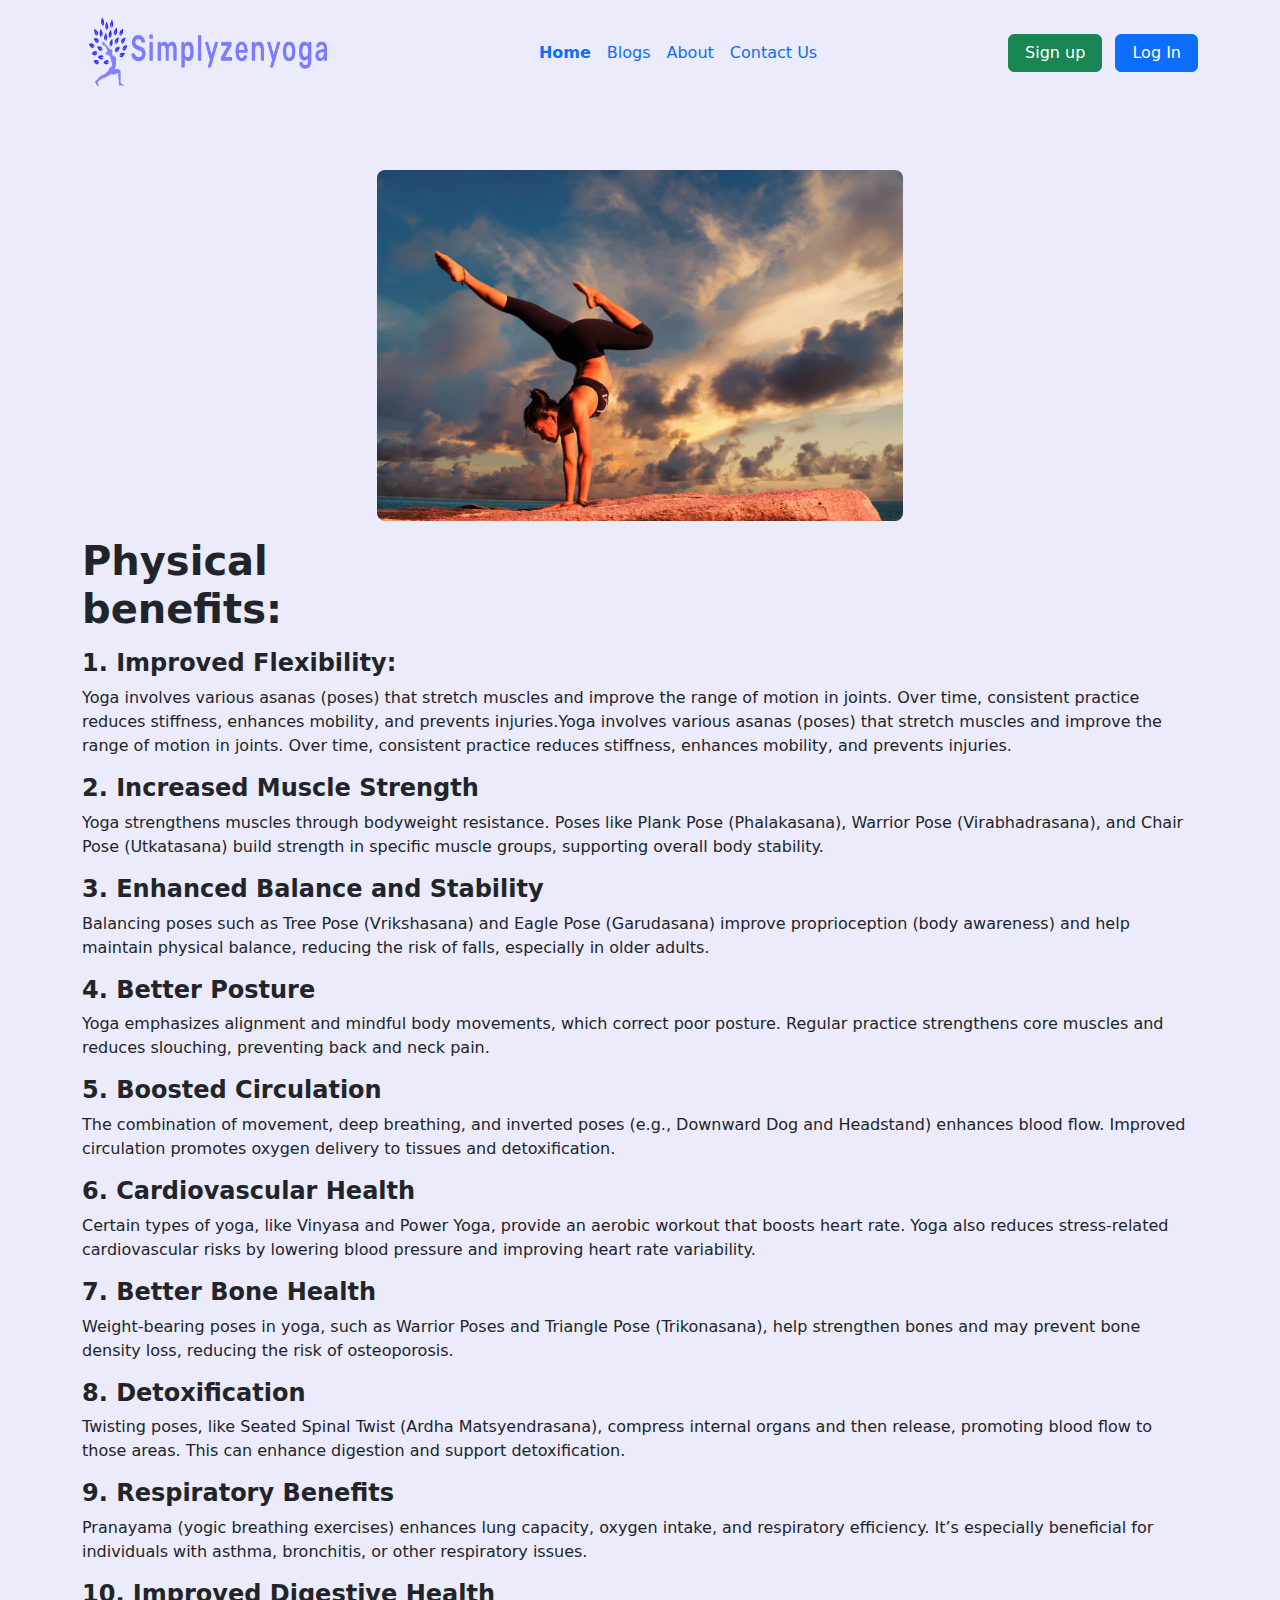
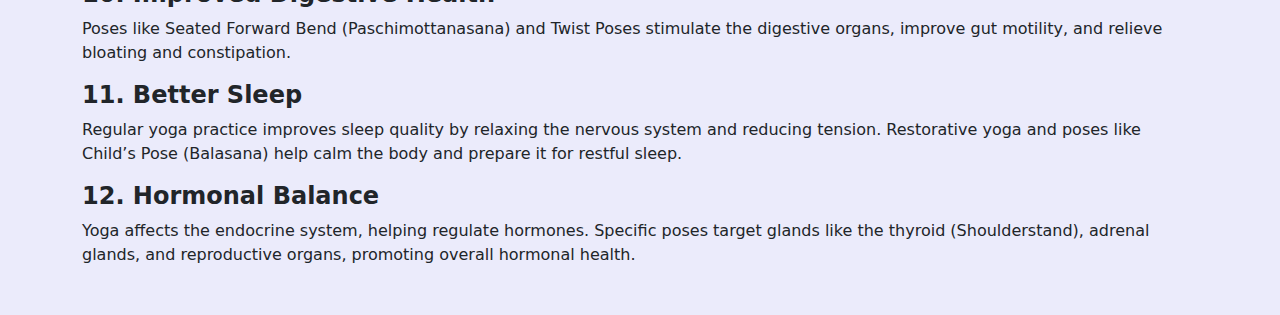
<file: know.html>
<!DOCTYPE html>
<html lang="en">
<head>
    <meta charset="UTF-8">
    <meta name="viewport" content="width=device-width, initial-scale=1.0">
    <title>Document</title>
</head>
<link rel="stylesheet" href="css/bootstrap.min.css">
<script src="js/bootstrap.bundle.min.js"></script>
<link rel="stylesheet" href="https://cdn.jsdelivr.net/npm/bootstrap-icons@1.11.3/font/bootstrap-icons.min.css">
<link rel="stylesheet" href="style.css">
<link rel="stylesheet" href="https://cdn.jsdelivr.net/npm/bootstrap-icons@1.11.3/font/bootstrap-icons.min.css">
<link rel="stylesheet" href="dist/assets/owl.carousel.min.css">
<link rel="stylesheet" href="dist/assets/owl.theme.default.min.css">
<script src="https://code.jquery.com/jquery-3.7.1.min.js"></script>
<script src="dist/owl.carousel.min.js"></script>
<body>
    <header class=" container">
        <nav
            class="navbar navbar-expand  container "
        >
            <a class="navbar-brand" href="#"><img src="assets/logo1.png" class="logo" alt=""></a>
            <button
                class="navbar-toggler d-lg-none"
                type="button"
                data-bs-toggle="collapse"
                data-bs-target="#collapsibleNavId"
                aria-controls="collapsibleNavId"
                aria-expanded="false"
                aria-label="Toggle navigation"
            ></button>
            <div class="collapse  navbar-collapse" id="collapsibleNavId">
                <ul class="navbar-nav  m-auto mt-2 mt-lg-0">
                    <li class="list nav-item nav-hover">
                        <a class="nav-link  fw-bold text-primary" href="index.html" aria-current="page"
                            >Home <span class="visually-hidden">(current)</span></a
                        >
                    </li>
                    <li class="nav-item nav-hover">
                        <a class="nav-link text-primary fw-medium" href="Blogs.html">Blogs</a>
                    </li>
                    <li class="nav-item nav-hover"> 
                        <a class="nav-link text-primary" href="Aboutus.html">About</a>
                    </li>
                    <li class="nav-item nav-hover">
                        <a class="nav-link text-primary" href="Contactus.html">Contact Us</a>
                    </li>
                   
                        
                </ul>
                
            </div>
            <div class=" me-auto">
                <a href="#join"><button class="btn btn-success ps-3 pe-3 me-2">Sign up</button></a>
                <button class="btn btn-primary ps-3 pe-3">Log In</button>

            </div>
        </nav>
        

    </header>
    <section class="container my-5">
       
            
            <div class=" col-6  p-3 m-auto">
                <img class=" w-100 rounded-3" src="assets/b.jpg" alt="">
            </div>
            <div class=" col-4 ">
                <h1 class=" fw-semibold mb-3">Physical benefits:</h1>
            </div>
        
        <h4 class="fw-semibold">1. Improved Flexibility:</h4>
        <p>Yoga involves various asanas (poses) that stretch muscles and improve the range of motion in joints. Over time, consistent 
            practice reduces stiffness, enhances mobility, and prevents injuries.Yoga involves various asanas (poses) that stretch muscles and improve the range of motion in joints. Over time, consistent
             practice reduces stiffness, enhances mobility, and prevents injuries.</p>
        <h4 class="fw-semibold">2. Increased Muscle Strength</h4>
        <p>Yoga strengthens muscles through bodyweight resistance. Poses like Plank Pose (Phalakasana), Warrior Pose (Virabhadrasana), and Chair Pose (Utkatasana) build 
            strength in specific muscle groups, supporting overall body stability.</p>
        <h4 class="fw-semibold">3. Enhanced Balance and Stability</h4>
        <p>Balancing poses such as Tree Pose (Vrikshasana) and Eagle Pose (Garudasana) improve proprioception (body awareness) and help maintain physical balance,
             reducing the risk of falls, especially in older adults.</p>
        <h4 class="fw-semibold">4. Better Posture</h4>
        <p>Yoga emphasizes alignment and mindful body movements, which correct poor posture. Regular practice strengthens core muscles and reduces 
            slouching, preventing back and neck pain.</p>
            <h4 class="fw-semibold">5. Boosted Circulation</h4>
            <p>The combination of movement, deep breathing, and inverted poses (e.g., Downward Dog and Headstand) enhances blood flow. Improved circulation 
                promotes oxygen delivery to tissues and detoxification.</p>
            <h4 class="fw-semibold">6. Cardiovascular Health</h4>
            <p>Certain types of yoga, like Vinyasa and Power Yoga, provide an aerobic workout that boosts heart rate. Yoga also reduces stress-related cardiovascular risks by 
                lowering blood pressure and improving heart rate variability.</p>
                <h4 class="fw-semibold">7. Better Bone Health</h4>
                <p>Weight-bearing poses in yoga, such as Warrior Poses and Triangle Pose (Trikonasana), help strengthen bones and 
                    may prevent bone density loss, reducing the risk of osteoporosis.</p>
                <h4 class="fw-semibold">8. Detoxification</h4>
                <p>Twisting poses, like Seated Spinal Twist (Ardha Matsyendrasana), compress internal organs and then release, promoting blood flow to those areas. 
                    This can enhance digestion and support detoxification.</p>
                <h4 class="fw-semibold">9. Respiratory Benefits</h4>
                <p>Pranayama (yogic breathing exercises) enhances lung capacity, oxygen intake, and respiratory efficiency. It’s especially beneficial 
                    for individuals with asthma, bronchitis, or other respiratory issues.</p>
                <h4 class="fw-semibold">10. Improved Digestive Health</h4>
                <p>Poses like Seated Forward Bend (Paschimottanasana) and Twist Poses stimulate the digestive organs, 
                    improve gut motility, and relieve bloating and constipation.</p>
                 <h4 class="fw-semibold">11. Better Sleep</h4>
                 <p>Regular yoga practice improves sleep quality by relaxing the nervous system and reducing tension. Restorative yoga and poses like Child’s 
                    Pose (Balasana) help calm the body and prepare it for restful sleep.</p>
                 <h4 class="fw-semibold">12. Hormonal Balance</h4>
                 <p>Yoga affects the endocrine system, helping regulate hormones. Specific poses target glands like the thyroid (Shoulderstand), adrenal glands,
                     and reproductive organs, promoting overall hormonal health.</p>
    </section>
</body>
</html>
</file>
<file: style.css>
body{
    background-color: rgb(235, 235, 251);
    margin: 0%;
}
.logo{
    height: 80px;
    width: 250px;

}
.nav-hover a:hover{
    color: rgb(123, 123, 255) !important;
    font-weight: bold;
}

.btnn{
    background-color: rgb(123, 123, 255);
    border: 0;
    border-radius: 3px;
    color: white;
    padding: 10px 20px ;
}
.socialIcons{
    display: none !important;
    border-radius:  4px;
    transition: all .5s cubic-bezier(0.165, 0.84, 0.44, 1);
}
.card:hover .socialIcons{
    display: flex !important;
}


.social{
    height: 350px;
}
.bg1{
    background-image: url("assets/221.webp");
    background-size: cover;
    background-position: center;
}
.bg2{
    background-image: url("assets/222.jpeg");
    background-size: cover;
    background-position: center;
}
.bg3{
    background-image: url("assets/223.jpeg");
    background-size: cover;
    background-position: center;
}
.bg4{
    background-image: url("assets/224.jpg");
    background-size: cover;
    background-position: center;
}
.formbg{
    background: linear-gradient(rgba(0,0,0,0.6),rgba(0,0,0,0.8)),url("assets/111.webp");
    background-size: cover;
    height: 90vh;
}

.profile{
    width: 60px;
    height: 60px;
    border-radius: 50%;
}
.video{
    width: 80%;
    height: 45%;
    
}


.card-why-yoga button{
    border: 0;
    background-color: transparent;
    color: rgb(123, 123, 255);
    text-decoration: underline;
}
.card-why-yoga img{
    transition: all 0.5s;
    height: 300px;
}
.card-why-yoga:hover img{
    transform: scale(1.1);
}



.hero{
    background: linear-gradient(rgba(0,0,0,0.5),rgba(0,0,0,0.9)),url("assets/hero5.jpg");
    height: 100vh;
    background-position: center;
    background-size: cover;
    display: flex;
    justify-content: center;
    align-items: center;
}
.details{
   
    box-shadow: 2px ;
    border-color: aliceblue;
}
.head{
   
    font-family:cursive;
}
.blog button{
    border: 0;
    background-color: transparent;
    color: rgb(123, 123, 255);
    text-decoration: underline;
}
.ca{
    width: 100%;
    height: 600px;
    
    
}
.ca img{
    width: 100%;
    height: 100%;
}
.ab{
    height: 600px;
    background: linear-gradient(rgba(0,0,0,0.6),rgba(0,0,0,0.5)),url(assets/hhh.jpg);
    background-size: cover;
    background-repeat: no-repeat;
}
.bc{
    height: 600px;
    background: linear-gradient(rgba(0,0,0,0.8),rgba(0,0,0,0.5)),url(assets/4.jpg);
    background-size: cover;
    background-repeat: no-repeat;
}
.icon ul li a{
    color: black;
    text-decoration: none;
}
.secondaryBg{
    background-color: rgb(192, 192, 243);
}
.bl h3{
    padding: 8px;
}
.bl p{
    padding: 5px;
}
</file>
